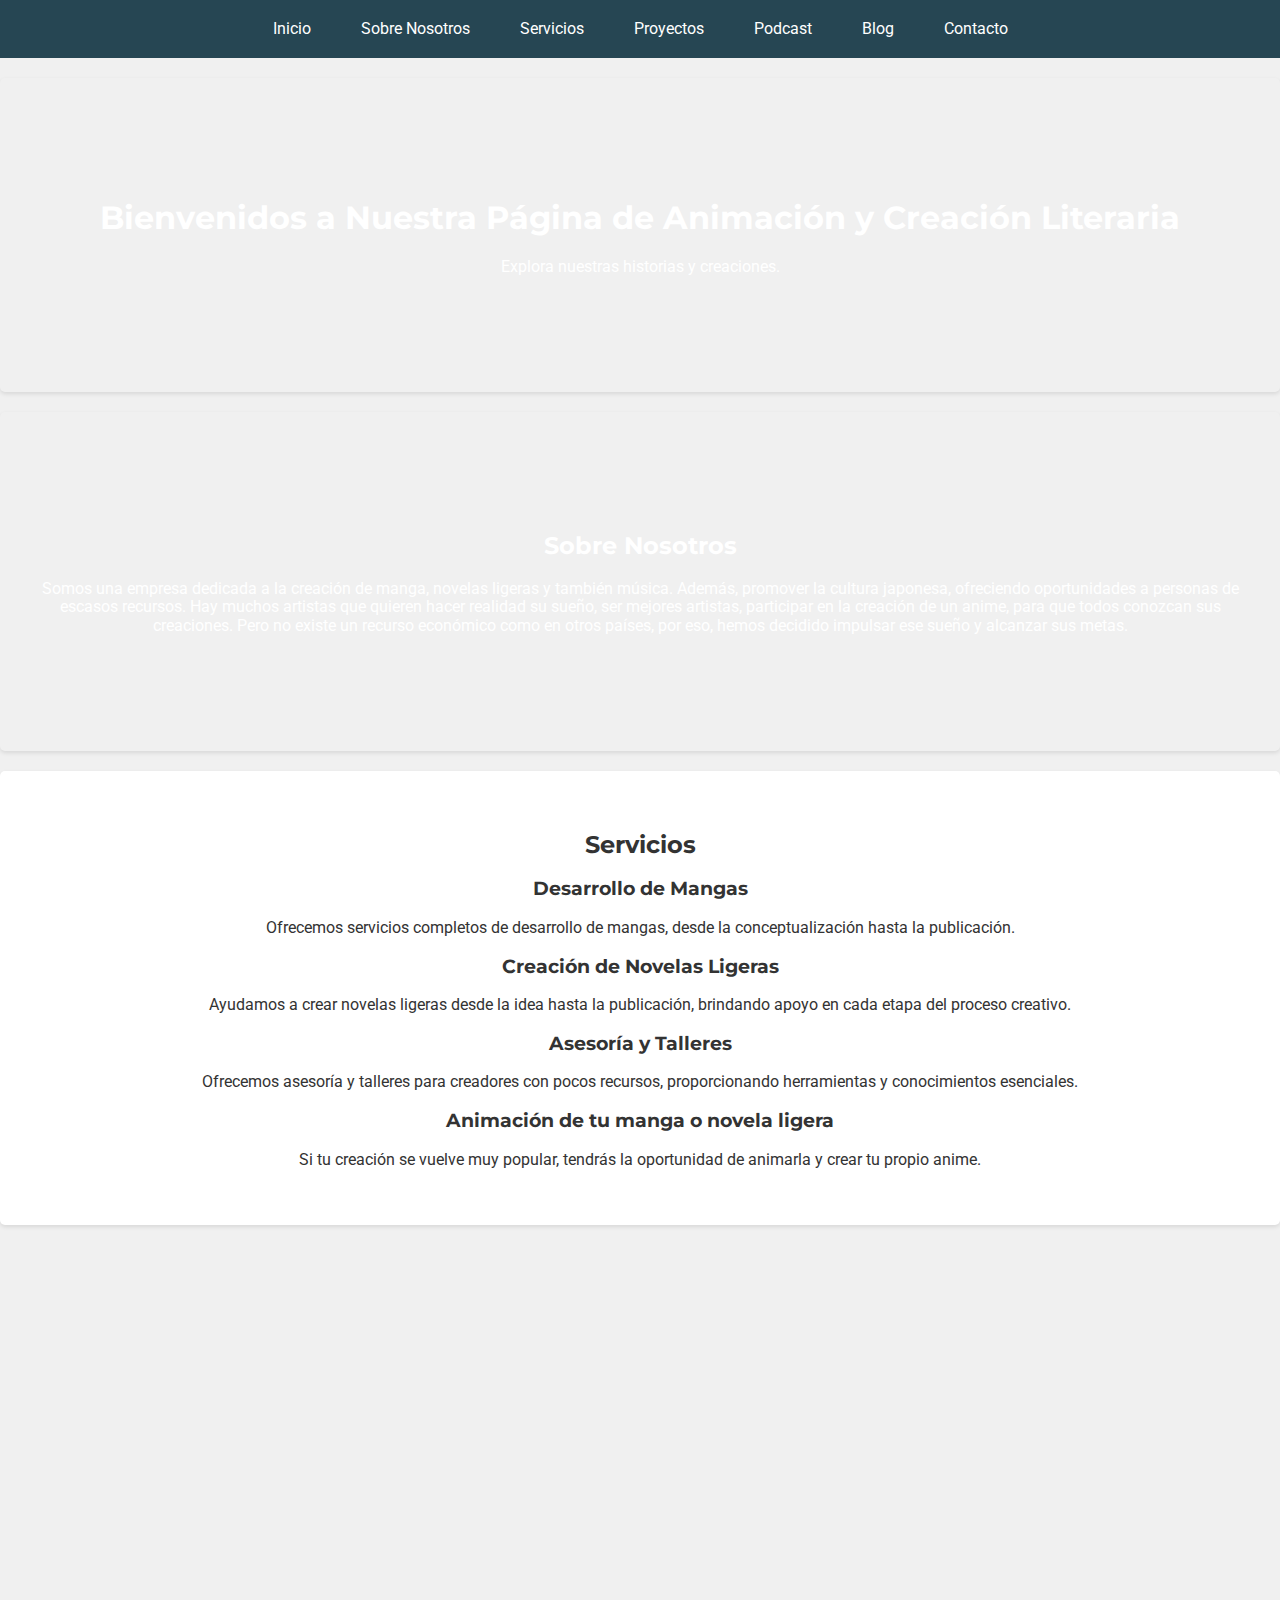
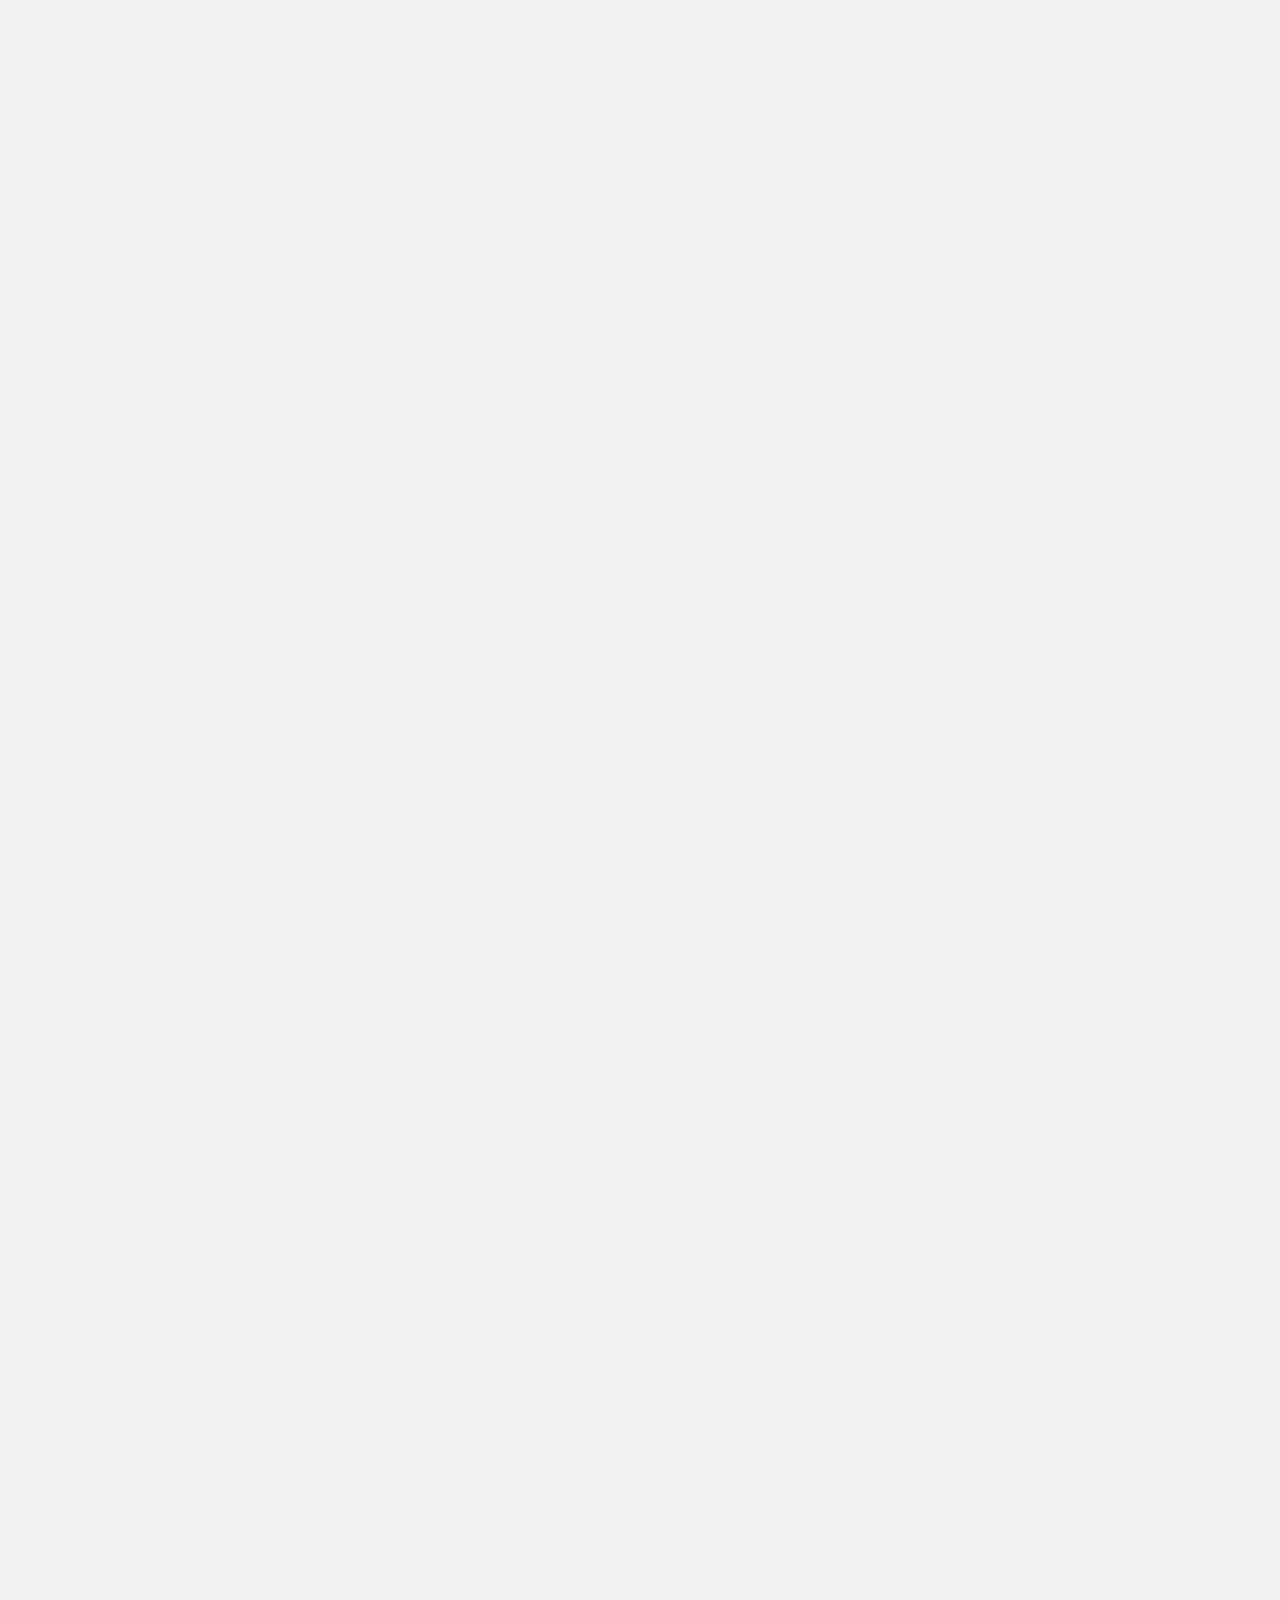
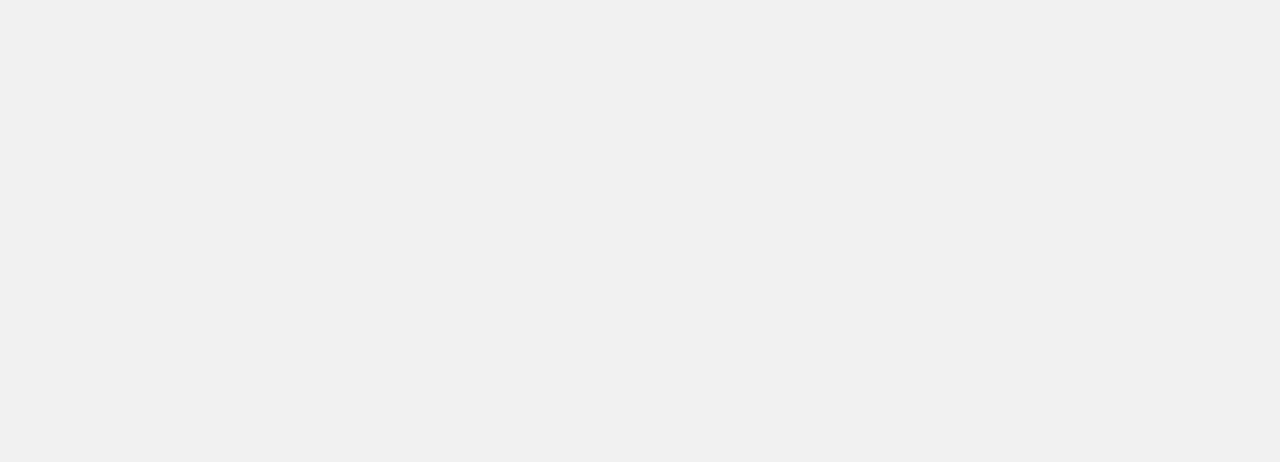
<file: index.html>
<!DOCTYPE html>
<html lang="es">
<head>
    <meta charset="UTF-8">
    <meta name="viewport" content="width=device-width, initial-scale=1.0">
    <meta name="google-site-verification" content="qJdYHK8haQy_jFVTztt1OP-vOTPtfspZGEkd_umjJ6I" />
    <title>Animación y Creación Literaria</title>
    <link href="https://fonts.googleapis.com/css2?family=Merriweather&family=Montserrat:wght@400;700&family=Roboto:wght@400;700&family=Sawarabi+Mincho&display=swap" rel="stylesheet">
    <link rel="stylesheet" href="css/styles.css">
    <link rel="stylesheet" href="css/normalize.css">
    <link rel="icon" type="img/stars" href="img/stars.ico">
    <link rel="stylesheet" href="https://cdnjs.cloudflare.com/ajax/libs/font-awesome/6.0.0-beta3/css/all.min.css">
    <meta name="keywords" content="Anime, Manga, Oportunidades laborales, Publicar, Distribuir, Animar, Novelas ligeras, Japón, Latinoamérica, Costo mínimo, Recursos limitados, Imaginación">
    <meta name="description" content="Nuestra empresa crea oportunidades laborales y proporciona plataformas para publicar, distribuir y animar novelas ligeras y manga. Nuestro objetivo es producir anime no sólo de Japón sino también de América Latina. Ofrecemos estos servicios a un coste mínimo, especialmente para personas con recursos limitados que quieran dar rienda suelta a su imaginación.">
    <meta http-equiv="Cache-control" content="no-cache"/>
    <meta http-equiv="X-Frame-Options" content="sameorigin"/>
    <meta http-equiv="pragma" content="no-cache"/>
</head>
<body>
    <!-- Header -->
    <header>
        <nav>
            <ul>
                <li><a href="#home">Inicio</a></li>
                <li><a href="#about">Sobre Nosotros</a></li>
                <li><a href="#services">Servicios</a></li>
                <li><a href="#projects">Proyectos</a></li>
                <li><a href="https://podcast.hoshimyanimation.me">Podcast</a></li>
                <li><a href="#blog">Blog</a></li>
                <li><a href="#contact">Contacto</a></li>
            </ul>
        </nav>
    </header>

    <!-- Contenido Principal -->
    <main>
        <section id="home">
            <h1>Bienvenidos a Nuestra Página de Animación y Creación Literaria</h1>
            <p>Explora nuestras historias y creaciones.</p>
        </section>
        <section id="about">
            <h2>Sobre Nosotros</h2>
            <p>Somos una empresa dedicada a la creación de manga, novelas ligeras y también música. Además, promover la cultura japonesa, ofreciendo oportunidades a personas de escasos recursos.
            Hay muchos artistas que quieren hacer realidad su sueño, ser mejores artistas, participar en la creación de un anime, para que todos conozcan sus creaciones. Pero no existe un recurso económico como en otros países, por eso, hemos decidido impulsar ese sueño y alcanzar sus metas.</p>
        </section>
        <section id="services" class="section">
            <h2>Servicios</h2>
            <div>
                <h3>Desarrollo de Mangas</h3>
                <p>Ofrecemos servicios completos de desarrollo de mangas, desde la conceptualización hasta la publicación.</p>
            </div>
            <div>
                <h3>Creación de Novelas Ligeras</h3>
                <p>Ayudamos a crear novelas ligeras desde la idea hasta la publicación, brindando apoyo en cada etapa del proceso creativo.</p>
            </div>
            <div>
                <h3>Asesoría y Talleres</h3>
                <p>Ofrecemos asesoría y talleres para creadores con pocos recursos, proporcionando herramientas y conocimientos esenciales.</p>
            </div>
            <div>
                <h3>Animación de tu manga o novela ligera</h3>
                <p>Si tu creación se vuelve muy popular, tendrás la oportunidad de animarla y crear tu propio anime.</p>
            </div>
        </section>
        <div class="carousel-container section">
            <div class="carousel">
                <div class="carousel-slide">
                    <img src="img/ai-generated4.webp" alt="Imagen 1" width="100px" height="100px">
                    <div class="carousel-caption">
                        <h2>¿Te gusta dibujar dibujos de anime?</h2>
                        <p>WNos aseguramos de que sea recompensado a un precio bajo.</p>
                    </div>
                </div>
                <div class="carousel-slide">
                    <img src="img/anime1.webp"  alt="Imagen 2"width="100px" height="100px">
                    <div class="carousel-caption">
                        <h2>¿Te gusta crear tus propios mangas y que todos los lean?</h2>
                        <p>Hacemos realidad tus sueños.</p>
                    </div>
                </div>
                <div class="carousel-slide">
                    <img src="img/ai-generated2.webp"  alt="Imagen 3"width="100px" height="100px">
                    <div class="carousel-caption">
                        <h2>¿Quieres animar tu novela ligera y tu vela para transmitirla por Internet?</h2>
                        <p>Animémoslo y veamos cuántos corazones toca tu historia hasta llegar a las estrellas...</p>
                    </div>
                </div>
                <div class="carousel-slide">
                    <img src="img/ai-generated3.webp" alt="Imagen 4"width="100px" height="100px">
                    <div class="carousel-caption">
                        <h2>¿Estás buscando trabajo como artista o dibujante?</h2>
                        <p>Forma parte de nuestro equipo y haz realidad tus sueños. Buscamos gente como tú.</p>
                    </div>
                </div>
                <div class="carousel-slide">
                    <img src="img/ai-generated1.webp"alt="Imagen 5"width="100px" height="100px">
                    <div class="carousel-caption">
                        <h2>¿Te gustaría ver tu anime favorito sin publicidad ni malware?</h2>
                        <p>No te preocupes, estamos creando una nueva web para ver anime libremente y sin publicidad y sin IA para completar tus datos. Su privacidad es lo más importante para nosotros.</p>
                    </div>
                </div>
                <div class="carousel-slide">
                    <img src="img/woman.webp" alt="Imagen 6"width="100px" height="100px">
                    <div class="carousel-caption">
                        <h2>¿Eres programador?</h2>
                        <p>Nuestros programas son de código abierto, no dudes en hacer tu contribución en GitHub o enviar tu CV para conseguir un trabajo con nosotros.</p>
                    </div>
                </div>
                <div class="carousel-slide">
                    <img src="img/ai-generated5.webp" alt="Imagen 7"width="100px" height="100px">
                    <div class="carousel-caption">
                        <h2>¿Eres una mangaka femenina?</h2>
                        <p>Si quieres compartir tu trabajo de forma anónima, te creamos un seudónimo hasta que quieras ser una figura pública.</p>
                    </div>
                </div>
                <div class="carousel-slide">
                    <img src="img/ai-generated6.webp"alt="Imagen 8"width="100px" height="100px">
                    <div class="carousel-caption">
                        <h2>¿Quieres convertirte en AV o quieres dar a conocer tu música?</h2>
                        <p>Forma parte de nuestro equipo y haz realidad tus sueños. Buscamos gente como tú.</p>
                    </div>
                </div>
            </div>
            <button class="prev" onclick="moveSlide(-1)">&#10094;</button>
            <button class="next" onclick="moveSlide(1)">&#10095;</button>
            <div class="indicators">
                <span class="dot" onclick="currentSlide(0)"></span>
                <span class="dot" onclick="currentSlide(1)"></span>
                <span class="dot" onclick="currentSlide(2)"></span>
                <span class="dot" onclick="currentSlide(3)"></span>
                <span class="dot" onclick="currentSlide(4)"></span>
                <span class="dot" onclick="currentSlide(5)"></span>
                <span class="dot" onclick="currentSlide(6)"></span>
                <span class="dot" onclick="currentSlide(7)"></span>
            </div>
        </div>
        <section  id="projects" class="section">
            <h2>Proyectos</h2>
            <p>Descripción del proyecto 1: una fascinante historia de aventura y amistad.</p>
            <p>Descripción del proyecto 2: un cuento épico que explora los límites de la imaginación.</p>
        </section>
        <section id="blog" class="section">
            <h2>Blog</h2>
            <article>
                <h3> <a href="#">Artículo 1</a></h3>
                <p>Exploramos las últimas tendencias en el mundo del manga y la novela ligera.</p>
            </article>
            <article>
                <h3>Artículo 2</h3>
                <p>Consejos y trucos para creadores que desean entrar en la industria.</p>
            </article>
        </section>
        <section id="contact" class="section">
            <h2>Contacto</h2>
            <form id="contact-form" name="form-data">
                <label for="name">Nombre:</label>
                <input type="text" id="name" name="name" required>
    
                <label for="email">Correo electrónico:</label>
                <input type="email" id="email" name="email" required>
    
                <label for="country">País:</label>
                <select id="country" name="country" required>
                    <option value="" disabled selected>Selecciona tu pais</option>
                    <option value="United States">Estados Unidos</option>
                    <option value="Mexico">México</option>
                    <option value="Venezuela">Venezuela</option>
                    <option value="Paraguay">Paraguay</option>
                    <option value="Uruguay">Uruguay</option>
                    <option value="Peru">Perú</option>
                    <option value="Brazil">Brazil</option>
                    <option value="Chile">Chile</option>
                    <option value="Bolivia">Bolivia</option>
                </select>
    
                <label for="gender">Género:</label>
                <select id="gender" name="gender" required>
                    <option value="" disabled selected>Selecciona tu género</option>
                    <option value="male">Masculino</option>
                    <option value="female">Femenino</option>
                    <option value="other">Otro</option>
                    <option value="pns">Prefiero no decirlo</option>
                </select>
                <label for="telegram">Telegram o número de teléfono:</label>
                <input type="text" id="telegram" name="telegram" placeholder="Ingrese su identificador de Telegram o número de teléfono" required>
                <label for="comments">Mensaje:</label>
                <textarea id="comments" name="message" rows="4" placeholder="Introduzca aquí su mensaje"></textarea>
    
                <button type="submit">Enviar</button>
            </form>
        </section>
    </main>

    <footer class="section">
        <div class="social-icons">
            <a href="https://github.com/Hoshimya-Animation" target="_blank" title="GitHub"><i class="fab fa-github""></i></a>
            <a href="https://linkedin.com" target="_blank"><i class="fab fa-linkedin" title="LinkedIn"></i></a>
            <a href="https://youtube.com" target="_blank"title="YouTube"><i class="fab fa-youtube" ></i></a>
            <a href="https://www.facebook.com/share/X4ixftNkrV9Bxafw/?mibextid=qi2Omg" target="_blank"title="Facebook"><i class="fab fa-facebook" ></i></a>
            <a href="https://twitter.com" target="_blank" title="X"><i class="fab fa-x"></i></a>
            <a href="https://instagram.com" target="_blank"title="Instagram"><i class="fab fa-instagram"></i></a>
            <a href="https://tiktok.com" target="_blank" title="TikTok"><i class="fab fa-tiktok"></i></a>
        </div>
        <div class="language-switcher">
            <button class="lang-button" onclick="switchLanguage('en')">English</button>
            <button class="lang-button" onclick="switchLanguage('es')">Español</button>
        </div>
        <p>&copy; 2024 HoshimyAnimation. Todos los derechos reservados.</p>
    </footer>
    <script src="js/animation.js"></script>
    <script src="js/carrousel.js"></script>
    <script src="js/script.js"></script>
</body>
</html>
</file>
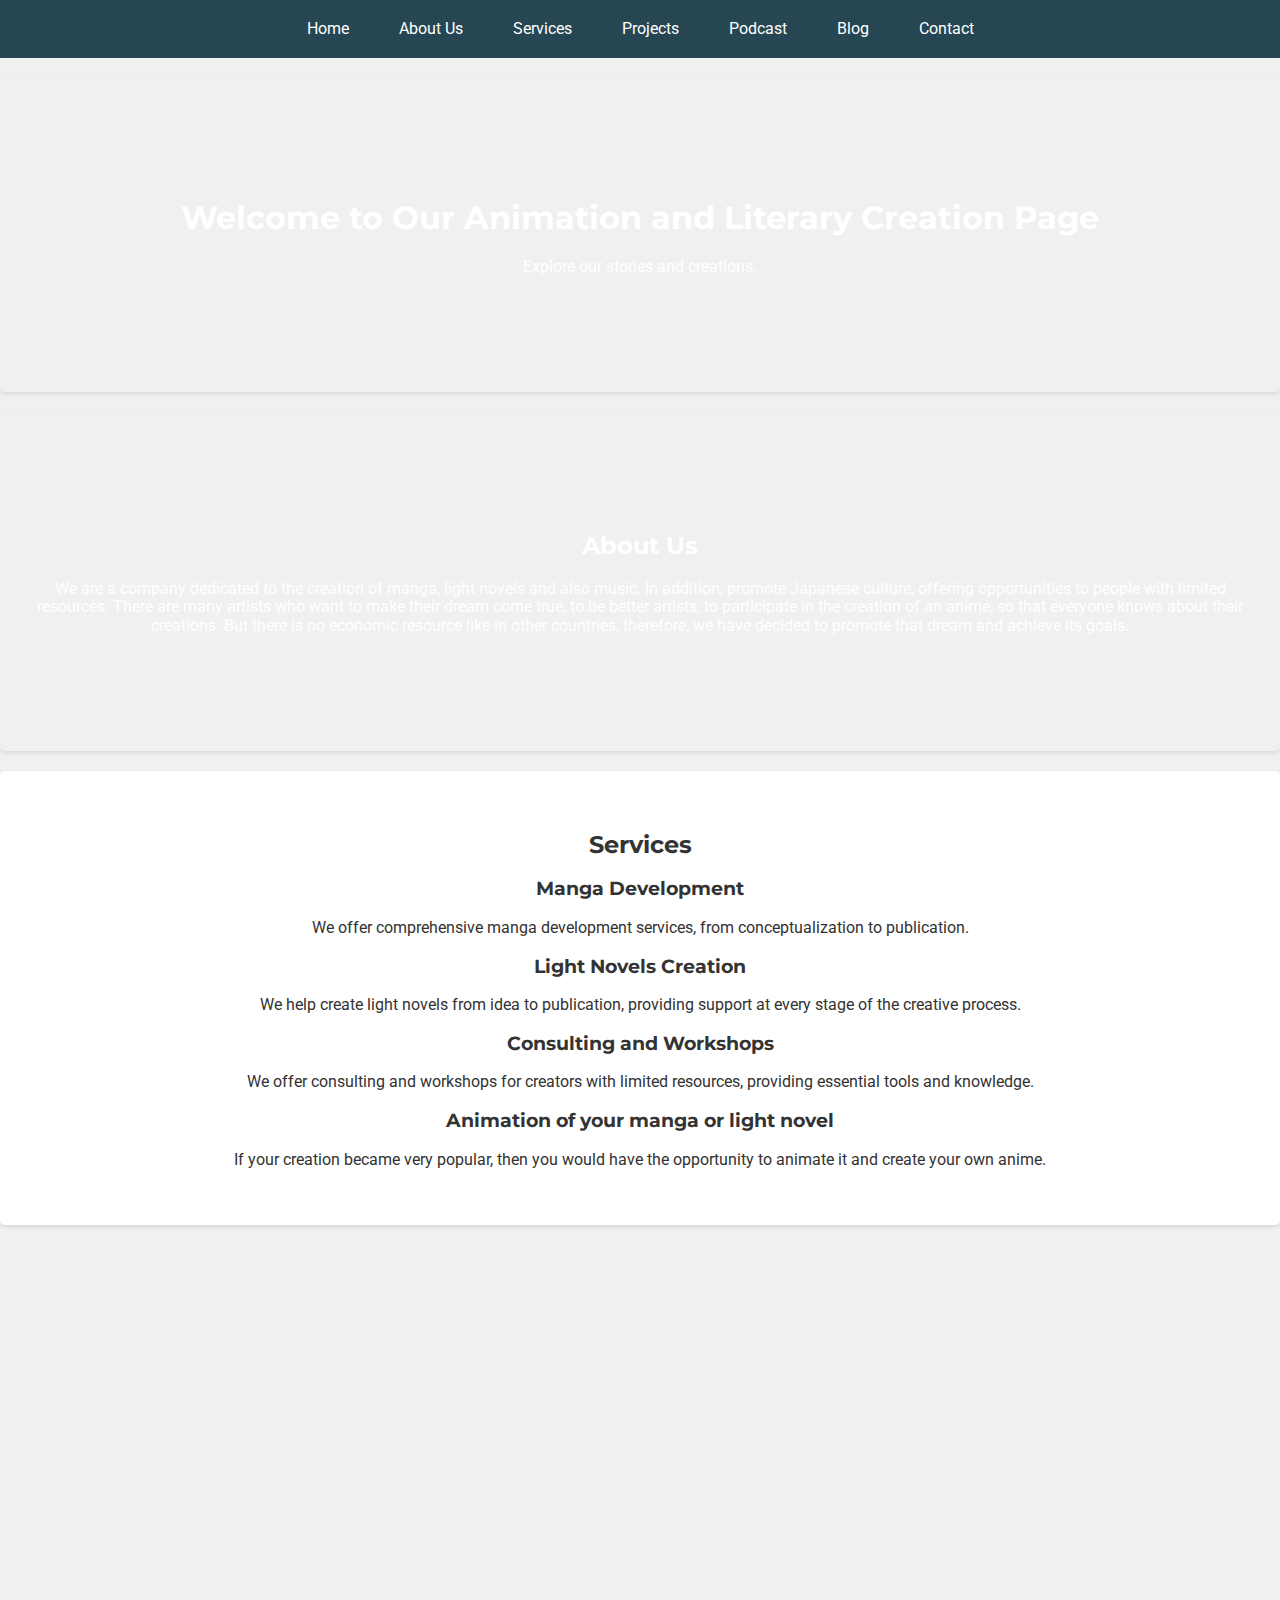
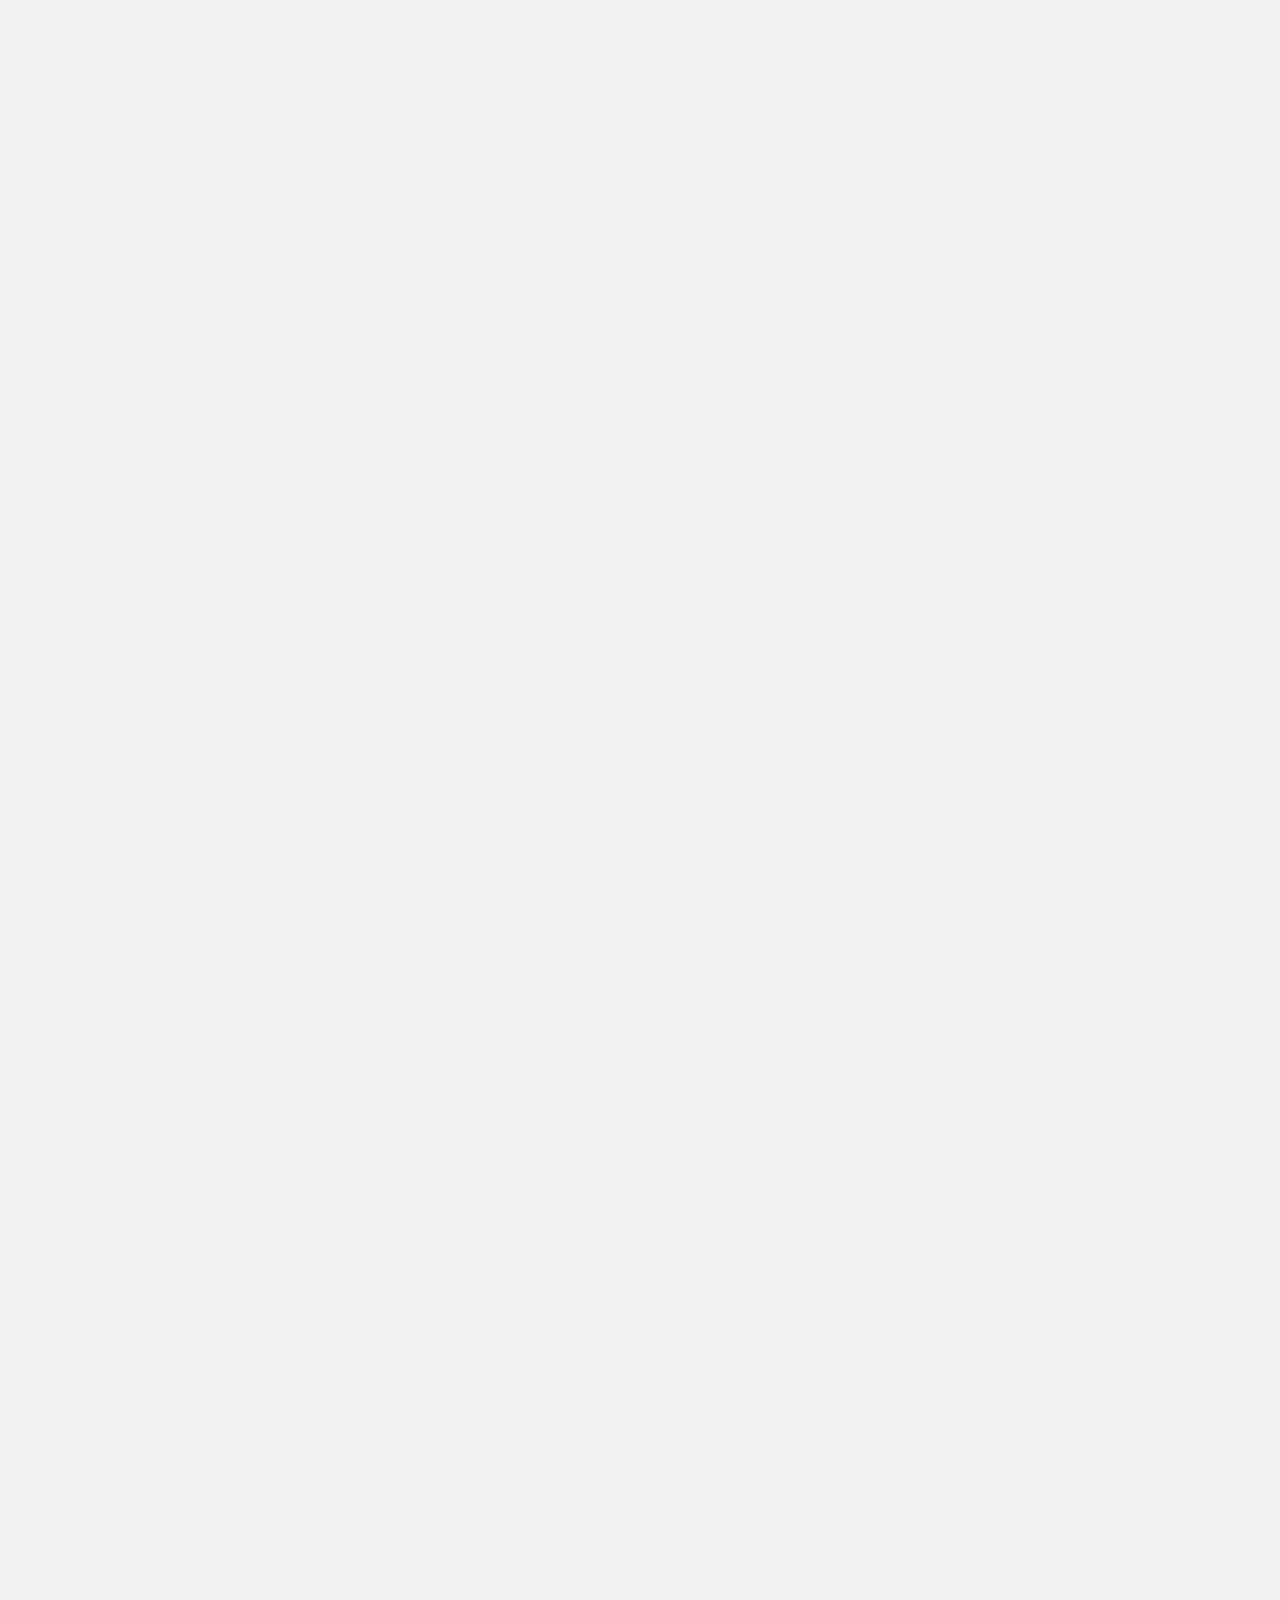
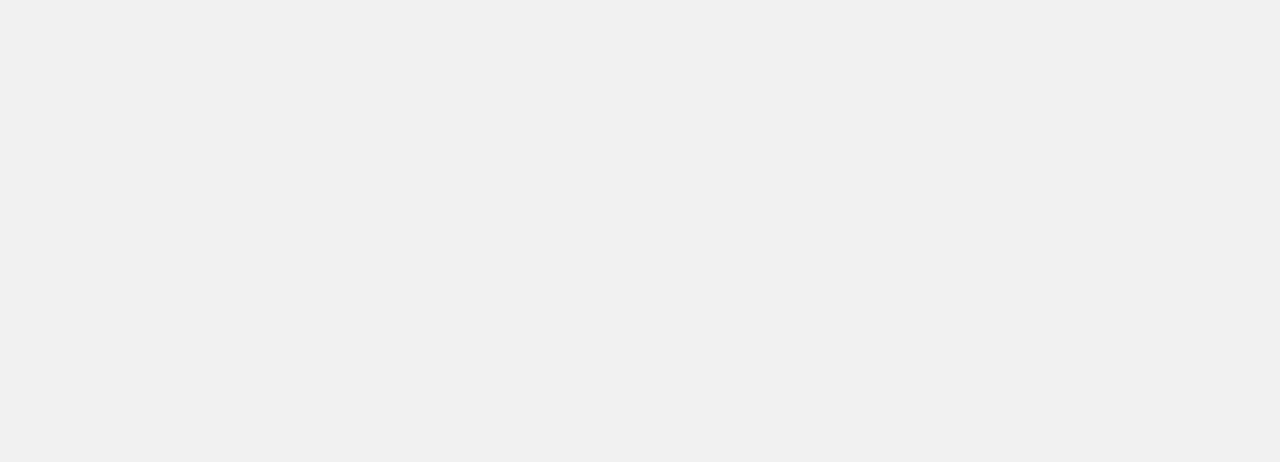
<file: index_en.html>
<!DOCTYPE html>
<html lang="en">
<head>
    <meta charset="UTF-8">
    <meta name="viewport" content="width=device-width, initial-scale=1.0">
    <title>HoshimyAnimation</title>
    <link href="https://fonts.googleapis.com/css2?family=Merriweather&family=Montserrat:wght@400;700&family=Roboto:wght@400;700&family=Sawarabi+Mincho&display=swap" rel="stylesheet">
    <link rel="stylesheet" href="css/styles.css">
    <link rel="stylesheet" href="css/normalize.css">
    <link rel="icon" type="img/stars" href="img/stars.ico">
    <link rel="stylesheet" href="https://cdnjs.cloudflare.com/ajax/libs/font-awesome/6.0.0-beta3/css/all.min.css">
    <meta name="keywords" content="Anime, Manga, Job opportunities, Publishing, Distributing, Animating, Light novels, Japan, Latin America, Minimal cost, Limited resources, Imagination">
    <meta name="description" content="Our company creates job opportunities and provides platforms for publishing, distributing, and animating light novels and manga. We aim to produce anime not only from Japan but also from Latin America. We offer these services at minimal cost, especially for people with limited resources who want to unleash their imagination.">
    <meta http-equiv="Cache-control" content="no-cache"/>
    <meta http-equiv="X-Frame-Options" content="sameorigin"/>
    <meta http-equiv="pragma" content="no-cache"/>
</head>
<body>
    <!-- Header -->
    <header>
        <nav>
            <ul>
                <li><a href="#home">Home</a></li>
                <li><a href="#about">About Us</a></li>
                <li><a href="#services">Services</a></li>
                <li><a href="#projects">Projects</a></li>
                <li><a href="https://podcast.hoshimyanimation.me/index_en.html">Podcast</a></li>
                <li><a href="#blog">Blog</a></li>
                <li><a href="#contact">Contact</a></li>
            </ul>
        </nav>
    </header>

    
    <!-- Main Content -->
    <main>
        <section id="home" class="section">
            <h1>Welcome to Our Animation and Literary Creation Page</h1>
            <p>Explore our stories and creations.</p>
        </section>
        <section id="about" class="section">
            <h2>About Us</h2>
            <p>We are a company dedicated to the creation of manga, light novels and also music. In addition, promote Japanese culture, offering opportunities to people with limited resources.
            There are many artists who want to make their dream come true, to be better artists, to participate in the creation of an anime, so that everyone knows about their creations. But there is no economic resource like in other countries, therefore, we have decided to promote that dream and achieve its goals.</p>
        </section>
        <section id="services" class="section">
            <h2>Services</h2>
            <div>
                <h3>Manga Development</h3>
                <p>We offer comprehensive manga development services, from conceptualization to publication.</p>
            </div>
            <div>
                <h3>Light Novels Creation</h3>
                <p>We help create light novels from idea to publication, providing support at every stage of the creative process.</p>
            </div>
            <div>
                <h3>Consulting and Workshops</h3>
                <p>We offer consulting and workshops for creators with limited resources, providing essential tools and knowledge.</p>
            </div>
            <div>
                <h3>Animation of your manga or light novel</h3>
                <p>If your creation became very popular, then you would have the opportunity to animate it and create your own anime.</p>
            </div>
        </section>
        <div class="carousel-container section">
            <div class="carousel">
                <div class="carousel-slide">
                    <img src="img/ai-generated4.webp" width="100px" height="100px" alt="Imagen 1">
                    <div class="carousel-caption">
                        <h2>Do you like to draw anime drawings?</h2>
                        <p>We make sure that you are rewarded at a low price.</p>
                    </div>
                </div>
                <div class="carousel-slide">
                    <img src="img/anime1.webp"  alt="Imagen 2"width="100px" height="100px">
                    <div class="carousel-caption">
                        <h2>Do you like to create your own mangas and have everyone read them?</h2>
                        <p>We make your dreams come true.</p>
                    </div>
                </div>
                <div class="carousel-slide">
                    <img src="img/ai-generated2.webp" alt="Imagen 3"width="100px" height="100px">
                    <div class="carousel-caption">
                        <h2>Do you want to animate your light novel and candle to stream on the Internet?</h2>
                        <p>Let's cheer it up and see how many hearts your story touches until you reach the stars...</p>
                    </div>
                </div>
                <div class="carousel-slide">
                    <img src="img/ai-generated3.webp" alt="Imagen 4" width="100px" height="100px">
                    <div class="carousel-caption">
                        <h2>Are you looking for a job as artist or drawer?</h2>
                        <p>Became part of our team and make true your dreams. We're looking for people like you.</p>
                    </div>
                </div>
                <div class="carousel-slide">
                    <img src="img/ai-generated1.webp" alt="Imagen 5" width="100px" height="100px">
                    <div class="carousel-caption">
                        <h2>Would you like to watch your favourite anime without ads or malware?</h2>
                        <p>Don't worry, we're creating a new website to watch anime freely and without ads and no IA to complete your data. Your privacy is the most important to us.</p>
                    </div>
                </div>
                <div class="carousel-slide">
                    <img src="img/woman.webp" alt="Imagen 6" width="100px" height="100px">
                    <div class="carousel-caption">
                        <h2>Are you a programmer?</h2>
                        <p>Our programs are open source, feel freely to make your contribution on GitHub or send your CV to get a job with us.</p>
                    </div>
                </div>
                <div class="carousel-slide">
                    <img src="img/ai-generated5.webp" alt="Imagen 7" width="100px" height="100px">
                    <div class="carousel-caption">
                        <h2>Are you a female mangaka?</h2>
                        <p>If you want to share your work anonymously, we create a pseudonym  for you until you want to be a public figure.</p>
                    </div>
                </div>
                <div class="carousel-slide">
                    <img src="img/ai-generated6.webp" alt="Imagen 8" width="100px" height="100px">
                    <div class="carousel-caption">
                        <h2>Do you want to become a VA or do you want to make your music known?</h2>
                        <p>Became part of our team and make true your dreams. We're looking for people like you.</p>
                    </div>
                </div>
            </div>
            <button class="prev" onclick="moveSlide(-1)">&#10094;</button>
            <button class="next" onclick="moveSlide(1)">&#10095;</button>
            <div class="indicators">
                <span class="dot" onclick="currentSlide(0)"></span>
                <span class="dot" onclick="currentSlide(1)"></span>
                <span class="dot" onclick="currentSlide(2)"></span>
                <span class="dot" onclick="currentSlide(3)"></span>
                <span class="dot" onclick="currentSlide(4)"></span>
                <span class="dot" onclick="currentSlide(5)"></span>
                <span class="dot" onclick="currentSlide(6)"></span>
                <span class="dot" onclick="currentSlide(7)"></span>
            </div>
        </div>
        <section id="projects" class="section">
            <h2>Projects</h2>
            <p>Project 1 description: a fascinating story of adventure and friendship.</p>
            <p>Project 2 description: an epic tale that explores the limits of imagination.</p>
        </section>
        <section id="blog" class="section">
            <h2>Blog</h2>
            <article class="quit-h">
                <h3><a href="#">Article 1</a></h3>
                <p>We explore the latest trends in the world of manga and light novels.</p>
            </article>
            <article>
                <h3>Article 2</h3>
                <p>Tips and tricks for creators looking to enter the industry.</p>
            </article>
        </section>
        <section id="contact" class="section">
            <h2>Contact</h2>
            <form id="contact-form" name="form-data">
                <label for="name">Name:</label>
                <input type="text" id="name" name="name" required>
    
                <label for="email">Email:</label>
                <input type="email" id="email" name="email" required>
    
                <label for="country">Country:</label>
                <select id="country" name="country" required>
                    <option value="" disabled selected>Select your country</option>
                    <option value="United States">United States</option>
                    <option value="Mexico">Mexico</option>
                    <option value="Venezuela">Venezuela</option>
                    <option value="Paraguay">Paraguay</option>
                    <option value="Uruguay">Uruguay</option>
                    <option value="Peru">Peru</option>
                    <option value="Brazil">Brazil</option>
                    <option value="Chile">Chile</option>
                    <option value="Bolivia">Bolivia</option>
                    <!-- Add more countries as needed -->
                </select>
    
                <label for="gender">Gender:</label>
                <select id="gender" name="gender" required>
                    <option value="" disabled selected>Select your gender</option>
                    <option value="male">Male</option>
                    <option value="female">Female</option>
                    <option value="other">Other</option>
                    <option value="pns">Prefer not to say</option>
                </select>
                <label for="telegram">Telegram or Phone Number:</label>
                <input type="text" id="telegram" name="telegram" placeholder="Enter your Telegram handle or phone number" required>
                <label for="comments">Message:</label>
                <textarea id="comments" name="message" rows="4" placeholder="Enter your comments here"></textarea>
    
                <button type="submit">Submit</button>
            </form>
        </section>
    </main>
  </div>
    <!-- Footer -->
    <footer class="section">
        <div class="social-icons">
            <a href="https://github.com/Hoshimya-Animation" target="_blank" title="GitHub"><i class="fab fa-github""></i></a>
            <a href="https://linkedin.com" target="_blank"><i class="fab fa-linkedin" title="LinkedIn"></i></a>
            <a href="https://youtube.com" target="_blank"title="YouTube"><i class="fab fa-youtube" ></i></a>
            <a href="https://www.facebook.com/share/X4ixftNkrV9Bxafw/?mibextid=qi2Omg" target="_blank"title="Facebook"><i class="fab fa-facebook" ></i></a>
            <a href="https://twitter.com" target="_blank" title="X"><i class="fab fa-x"></i></a>
            <a href="https://instagram.com" target="_blank"title="Instagram"><i class="fab fa-instagram"></i></a>
            <a href="https://tiktok.com" target="_blank" title="TikTok"><i class="fab fa-tiktok"></i></a>
        </div>
        <div class="language-switcher">
            <button class="lang-button" onclick="switchLanguage('en')">English</button>
            <button class="lang-button" onclick="switchLanguage('es')">Español</button>
        </div>
        <p>&copy; 2024 HoshimyAnimation. All rights reserved.</p>
    </footer>
    <script src="js/animation.js"></script>
    <script src="js/carrousel.js"></script>
    <script src="js/script.js"></script>
</body>
</html>
</file>
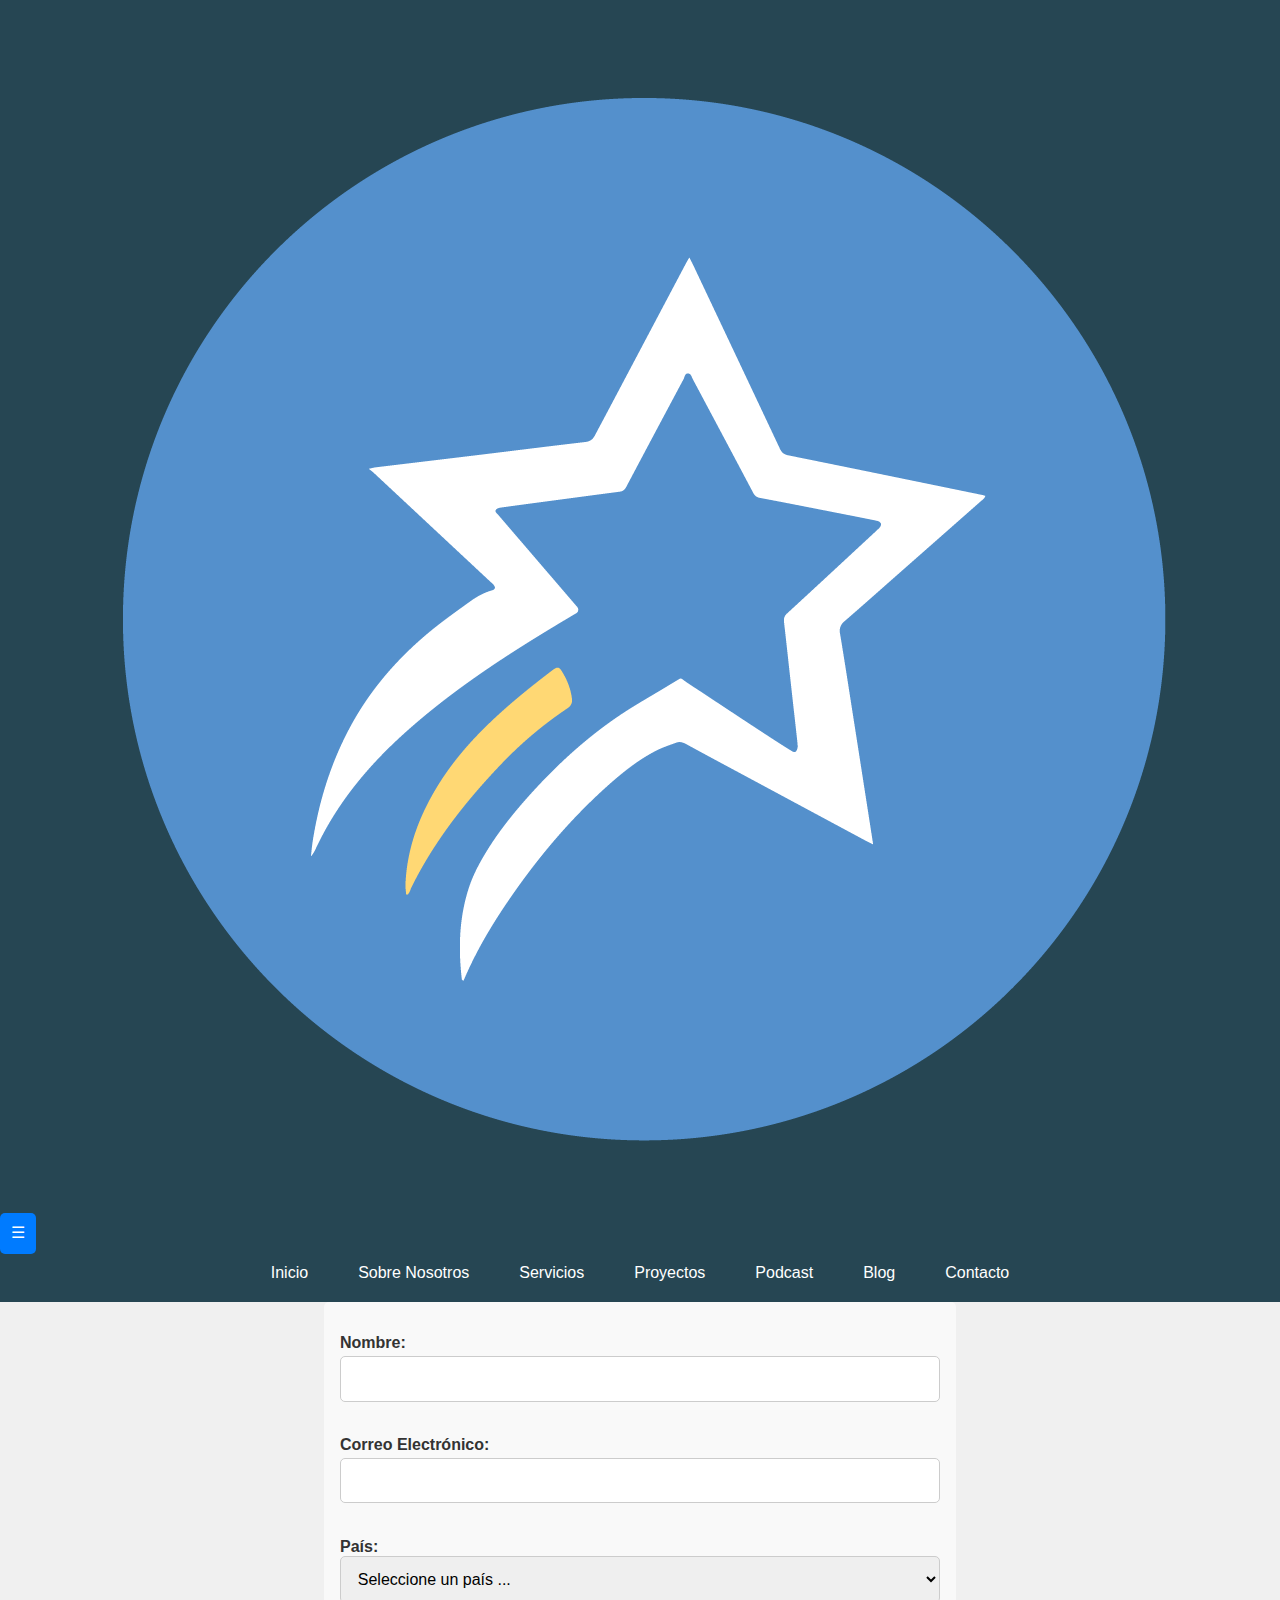
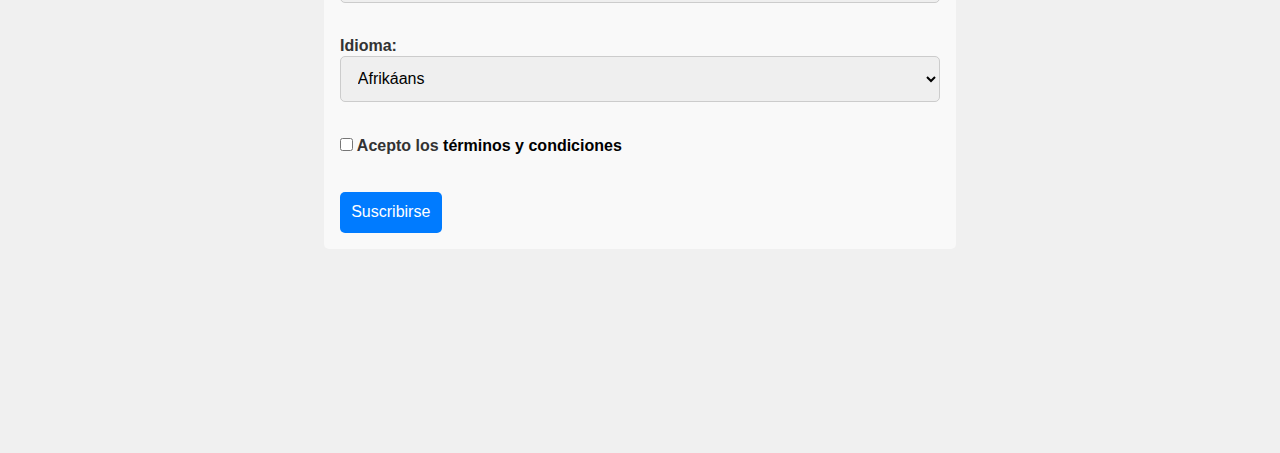
<file: newsletter.html>
<!DOCTYPE html>
<html lang="en">
<head>
  <meta charset="UTF-8">
    <meta name="viewport" content="width=device-width, initial-scale=1.0">
    <meta name="google-site-verification" content="qJdYHK8haQy_jFVTztt1OP-vOTPtfspZGEkd_umjJ6I" />
    <title>HoshimyAnimation</title>
    <link rel="preconnect" href="https://fonts.googleapis.com">
    <link rel="preconnect" href="https://fonts.gstatic.com" crossorigin>
    <link href="https://fonts.googleapis.com/css2?family=Akshar:wght@300..700&display=swap" rel="stylesheet">
    <link rel="stylesheet" href="https://cdn.jsdelivr.net/npm/bootstrap-icons@1.11.3/font/bootstrap-icons.min.css">
    <link rel="stylesheet" href="css/styles.css">
    <link rel="stylesheet" href="css/normalize.css">
    <link rel="icon" type="img/stars" href="img/stars.ico">
    <link rel="stylesheet" href="https://cdnjs.cloudflare.com/ajax/libs/font-awesome/6.0.0-beta3/css/all.min.css">  
    <meta name="keywords" content="Anime, Manga, Oportunidades laborales, Publicar, Distribuir, Animar, Novelas ligeras, Japón, Latinoamérica, Costo mínimo, Recursos limitados, Imaginación">
    <meta name="description" content="Nuestra empresa crea oportunidades laborales y proporciona plataformas para publicar, distribuir y animar novelas ligeras y manga. Nuestro objetivo es producir anime no sólo de Japón sino también de América Latina. Ofrecemos estos servicios a un coste mínimo, especialmente para personas con recursos limitados que quieran dar rienda suelta a su imaginación.">
    <meta http-equiv="Cache-control" content="no-cache"/>
    <meta http-equiv="X-Frame-Options" content="sameorigin"/>
    <meta http-equiv="pragma" content="no-cache"/>
</head>
<body>

  <header>
    <nav>
        <div class="mobile-header">
          <button id="menu-toggle">&#9776;</button>
            <img src="img/logo.png" alt="Logo de HoshimyAnimation" class="mobile-logo">
        </div>
        <ul id="nav-menu">
          <li><a href="index.html" target="_blank">Inicio</a></li>
          <li><a href="index.html#about" target="_blank">Sobre Nosotros</a></li>
          <li><a href="index.html#services">Servicios</a></li>
          <li><a href="index.html#projects">Proyectos</a></li>
          <li><a href="https://podcast.hoshimyanimation.com">Podcast</a></li>
          <li><a href="index.html#blog">Blog</a></li>
          <li><a href="#">Contacto</a></li>
        </ul>
    </nav>
  </header>

  <form name="form-data">
    <label for="name">Nombre:</label>
      <input type="text" id="name" name="name" required>
      <br><br>
  
    <label for="email">Correo Electrónico:</label>
      <input type="email" id="email" name="email" required>
      <br><br>
  
    <label for="country">País:</label>
      <select name="country" class="form-control" id="country">
        <option value="" disabled selected>Seleccione un país ... </option>
        <optgroup id="country-optgroup-Africa" label="Africa">
            <option value="DZ" label="Argelia">Argelia</option>
            <option value="AO" label="Angola">Angola</option>
            <option value="BJ" label="Benín">Benín</option>
            <option value="BW" label="Botsuana">Botsuana</option>
            <option value="BF" label="Burkina Faso">Burkina Faso</option>
            <option value="BI" label="Burundi">Burundi</option>
            <option value="CV" label="Cabo Verde">Cabo Verde</option>
            <option value="CM" label="Camerún">Camerún</option>
            <option value="TD" label="Chad">Chad</option>
            <option value="KM" label="Comoras">Comoras</option>
            <option value="CI" label="Costa de Marfil">Costa de Marfil</option>
            <option value="CF" label="República Centroafricana">República Centroafricana</option>
            <option value="CG" label="Congo - Brazzaville">Congo - Brazzaville</option>
            <option value="CD" label="Congo - Kinshasa">Congo - Kinshasa</option>
            <option value="DJ" label="Yibuti">Yibuti</option>
            <option value="EG" label="Egipto">Egipto</option>
            <option value="ET" label="Etiopía">Etiopía</option>
            <option value="ER" label="Eritrea">Eritrea</option>
            <option value="GA" label="Gabón">Gabón</option>
            <option value="GM" label="Gambia">Gambia</option>
            <option value="GH" label="Ghana">Ghana</option>
            <option value="GN" label="Guinea">Guinea</option>
            <option value="GQ" label="Guinea Ecuatorial">Guinea Ecuatorial</option>
            <option value="GW" label="Guinea-Bisáu">Guinea-Bisáu</option>
            <option value="KE" label="Kenia">Kenia</option>
            <option value="LS" label="Lesoto">Lesoto</option>
            <option value="LR" label="Liberia">Liberia</option>
            <option value="LY" label="Libia">Libia</option>
            <option value="MG" label="Madagascar">Madagascar</option>
            <option value="MW" label="Malaui">Malaui</option>
            <option value="ML" label="Mali">Mali</option>
            <option value="MA" label="Marruecos">Marruecos</option>
            <option value="MU" label="Mauricio">Mauricio</option>
            <option value="MR" label="Mauritania">Mauritania</option>
            <option value="YT" label="Mayotte">Mayotte</option>
            <option value="MZ" label="Mozambique">Mozambique</option>
            <option value="NA" label="Namibia">Namibia</option>
            <option value="NE" label="Níger">Níger</option>
            <option value="NG" label="Nigeria">Nigeria</option>
            <option value="RE" label="Reunión">Reunión</option>
            <option value="RW" label="Ruanda">Ruanda</option>
            <option value="EH" label="Sáhara Occidental">Sáhara Occidental</option>
            <option value="SH" label="Santa Elena">Santa Elena</option>
            <option value="ST" label="Santo Tomé y Príncipe">Santo Tomé y Príncipe</option>
            <option value="SN" label="Senegal">Senegal</option>
            <option value="SC" label="Seychelles">Seychelles</option>
            <option value="SL" label="Sierra Leona">Sierra Leona</option>
            <option value="SO" label="Somalia">Somalia</option>
            <option value="ZA" label="Sudáfrica">Sudáfrica</option>
            <option value="SD" label="Sudán">Sudán</option>
            <option value="SS" label="Sudán del Sur">Sudán del Sur</option>
            <option value="SZ" label="Suazilandia">Suazilandia</option>
            <option value="TZ" label="Tanzania">Tanzania</option>
            <option value="TG" label="Togo">Togo</option>
            <option value="TN" label="Túnez">Túnez</option>
            <option value="UG" label="Uganda">Uganda</option>
            <option value="ZM" label="Zambia">Zambia</option>
            <option value="ZW" label="Zimbabue">Zimbabue</option>
        </optgroup>
        <optgroup id="country-optgroup-Americas" label="Americas">
            <option value="AI" label="Anguila">Anguila</option>
            <option value="AG" label="Antigua y Barbuda">Antigua y Barbuda</option>
            <option value="AR" label="Argentina">Argentina</option>
            <option value="AW" label="Aruba">Aruba</option>
            <option value="BS" label="Bahamas">Bahamas</option>
            <option value="BB" label="Barbados">Barbados</option>
            <option value="BZ" label="Belice">Belice</option>
            <option value="BM" label="Bermudas">Bermudas</option>
            <option value="BO" label="Bolivia">Bolivia</option>
            <option value="BR" label="Brasil">Brasil</option>
            <option value="VG" label="Islas Vírgenes Británicas">Islas Vírgenes Británicas</option>
            <option value="VI" label="Islas Vírgenes de EE.UU.">Islas Vírgenes de EE.UU.</option>
            <option value="KY" label="Islas Caimán">Islas Caimán</option>
            <option value="CA" label="Canadá">Canadá</option>
            <option value="CL" label="Chile">Chile</option>
            <option value="CO" label="Colombia">Colombia</option>
            <option value="CR" label="Costa Rica">Costa Rica</option>
            <option value="CU" label="Cuba">Cuba</option>
            <option value="DM" label="Dominica">Dominica</option>
            <option value="DO" label="República Dominicana">República Dominicana</option>
            <option value="EC" label="Ecuador">Ecuador</option>
            <option value="SV" label="El Salvador">El Salvador</option>
            <option value="FK" label="Islas Malvinas">Islas Malvinas</option>
            <option value="GF" label="Guayana Francesa">Guayana Francesa</option>
            <option value="GL" label="Groenlandia">Groenlandia</option>
            <option value="GD" label="Granada">Granada</option>
            <option value="GP" label="Guadalupe">Guadalupe</option>
            <option value="GT" label="Guatemala">Guatemala</option>
            <option value="GY" label="Guyana">Guyana</option>
            <option value="HT" label="Haití">Haití</option>
            <option value="HN" label="Honduras">Honduras</option>
            <option value="JM" label="Jamaica">Jamaica</option>
            <option value="MQ" label="Martinica">Martinica</option>
            <option value="MX" label="México">México</option>
            <option value="MS" label="Montserrat">Montserrat</option>
            <option value="NI" label="Nicaragua">Nicaragua</option>
            <option value="PA" label="Panamá">Panamá</option>
            <option value="PY" label="Paraguay">Paraguay</option>
            <option value="PE" label="Perú">Perú</option>
            <option value="PR" label="Puerto Rico">Puerto Rico</option>
            <option value="BL" label="San Bartolomé">San Bartolomé</option>
            <option value="KN" label="San Cristóbal y Nieves">San Cristóbal y Nieves</option>
            <option value="LC" label="Santa Lucía">Santa Lucía</option>
            <option value="MF" label="San Martín">San Martín</option>
            <option value="PM" label="San Pedro y Miquelón">San Pedro y Miquelón</option>
            <option value="VC" label="San Vicente y las Granadinas">San Vicente y las Granadinas</option>
            <option value="SR" label="Surinam">Surinam</option>
            <option value="TT" label="Trinidad y Tobago">Trinidad y Tobago</option>
            <option value="TC" label="Islas Turcas y Caicos">Islas Turcas y Caicos</option>
            <option value="US" label="Estados Unidos">Estados Unidos</option>
            <option value="UY" label="Uruguay">Uruguay</option>
            <option value="VE" label="Venezuela">Venezuela</option>
            <option value="AN" label="Antillas Neerlandesas">Antillas Neerlandesas</option>
        </optgroup>
        <optgroup id="country-optgroup-Asia" label="Asia">
            <option value="AF" label="Afghanistan">Afghanistan</option>
            <option value="AM" label="Armenia">Armenia</option>
            <option value="AZ" label="Azerbaijan">Azerbaijan</option>
            <option value="BH" label="Bahrain">Bahrain</option>
            <option value="BD" label="Bangladesh">Bangladesh</option>
            <option value="BT" label="Bhutan">Bhutan</option>
            <option value="BN" label="Brunei">Brunei</option>
            <option value="KH" label="Cambodia">Cambodia</option>
            <option value="CN" label="China">China</option>
            <option value="GE" label="Georgia">Georgia</option>
            <option value="HK" label="Hong Kong SAR China">Hong Kong SAR China</option>
            <option value="IN" label="India">India</option>
            <option value="ID" label="Indonesia">Indonesia</option>
            <option value="IR" label="Iran">Iran</option>
            <option value="IQ" label="Iraq">Iraq</option>
            <option value="IL" label="Israel">Israel</option>
            <option value="JP" label="Japan">Japan</option>
            <option value="JO" label="Jordan">Jordan</option>
            <option value="KZ" label="Kazakhstan">Kazakhstan</option>
            <option value="KW" label="Kuwait">Kuwait</option>
            <option value="KG" label="Kyrgyzstan">Kyrgyzstan</option>
            <option value="LA" label="Laos">Laos</option>
            <option value="LB" label="Lebanon">Lebanon</option>
            <option value="MO" label="Macau SAR China">Macau SAR China</option>
            <option value="MY" label="Malaysia">Malaysia</option>
            <option value="MV" label="Maldives">Maldives</option>
            <option value="MN" label="Mongolia">Mongolia</option>
            <option value="MM" label="Myanmar [Burma]">Myanmar [Burma]</option>
            <option value="NP" label="Nepal">Nepal</option>
            <option value="NT" label="Neutral Zone">Neutral Zone</option>
            <option value="KP" label="North Korea">North Korea</option>
            <option value="OM" label="Oman">Oman</option>
            <option value="PK" label="Pakistan">Pakistan</option>
            <option value="PS" label="Palestinian Territories">Palestinian Territories</option>
            <option value="YD" label="People's Democratic Republic of Yemen">People's Democratic Republic of Yemen</option>
            <option value="PH" label="Philippines">Philippines</option>
            <option value="QA" label="Qatar">Qatar</option>
            <option value="SA" label="Saudi Arabia">Saudi Arabia</option>
            <option value="SG" label="Singapore">Singapore</option>
            <option value="KR" label="South Korea">South Korea</option>
            <option value="LK" label="Sri Lanka">Sri Lanka</option>
            <option value="SY" label="Syria">Syria</option>
            <option value="TW" label="Taiwan">Taiwan</option>
            <option value="TJ" label="Tajikistan">Tajikistan</option>
            <option value="TH" label="Thailand">Thailand</option>
            <option value="TL" label="Timor-Leste">Timor-Leste</option>
            <option value="TR" label="Turkey">Turkey</option>
            <option value="TM" label="Turkmenistan">Turkmenistan</option>
            <option value="AE" label="United Arab Emirates">United Arab Emirates</option>
            <option value="UZ" label="Uzbekistan">Uzbekistan</option>
            <option value="VN" label="Vietnam">Vietnam</option>
            <option value="YE" label="Yemen">Yemen</option>
        </optgroup>
        <optgroup id="country-optgroup-Europe" label="Europe">
            <option value="AL" label="Albania">Albania</option>
            <option value="AD" label="Andorra">Andorra</option>
            <option value="AT" label="Austria">Austria</option>
            <option value="BY" label="Belarus">Belarus</option>
            <option value="BE" label="Belgium">Belgium</option>
            <option value="BA" label="Bosnia and Herzegovina">Bosnia and Herzegovina</option>
            <option value="BG" label="Bulgaria">Bulgaria</option>
            <option value="HR" label="Croatia">Croatia</option>
            <option value="CY" label="Cyprus">Cyprus</option>
            <option value="CZ" label="Czech Republic">Czech Republic</option>
            <option value="DK" label="Denmark">Denmark</option>
            <option value="DD" label="East Germany">East Germany</option>
            <option value="EE" label="Estonia">Estonia</option>
            <option value="FO" label="Faroe Islands">Faroe Islands</option>
            <option value="FI" label="Finland">Finland</option>
            <option value="FR" label="France">France</option>
            <option value="DE" label="Germany">Germany</option>
            <option value="GI" label="Gibraltar">Gibraltar</option>
            <option value="GR" label="Greece">Greece</option>
            <option value="GG" label="Guernsey">Guernsey</option>
            <option value="HU" label="Hungary">Hungary</option>
            <option value="IS" label="Iceland">Iceland</option>
            <option value="IE" label="Ireland">Ireland</option>
            <option value="IM" label="Isle of Man">Isle of Man</option>
            <option value="IT" label="Italy">Italy</option>
            <option value="JE" label="Jersey">Jersey</option>
            <option value="LV" label="Latvia">Latvia</option>
            <option value="LI" label="Liechtenstein">Liechtenstein</option>
            <option value="LT" label="Lithuania">Lithuania</option>
            <option value="LU" label="Luxembourg">Luxembourg</option>
            <option value="MK" label="Macedonia">Macedonia</option>
            <option value="MT" label="Malta">Malta</option>
            <option value="FX" label="Metropolitan France">Metropolitan France</option>
            <option value="MD" label="Moldova">Moldova</option>
            <option value="MC" label="Monaco">Monaco</option>
            <option value="ME" label="Montenegro">Montenegro</option>
            <option value="NL" label="Netherlands">Netherlands</option>
            <option value="NO" label="Norway">Norway</option>
            <option value="PL" label="Poland">Poland</option>
            <option value="PT" label="Portugal">Portugal</option>
            <option value="RO" label="Romania">Romania</option>
            <option value="RU" label="Russia">Russia</option>
            <option value="SM" label="San Marino">San Marino</option>
            <option value="RS" label="Serbia">Serbia</option>
            <option value="CS" label="Serbia and Montenegro">Serbia and Montenegro</option>
            <option value="SK" label="Slovakia">Slovakia</option>
            <option value="SI" label="Slovenia">Slovenia</option>
            <option value="ES" label="Spain">Spain</option>
            <option value="SJ" label="Svalbard and Jan Mayen">Svalbard and Jan Mayen</option>
            <option value="SE" label="Sweden">Sweden</option>
            <option value="CH" label="Switzerland">Switzerland</option>
            <option value="UA" label="Ukraine">Ukraine</option>
            <option value="SU" label="Union of Soviet Socialist Republics">Union of Soviet Socialist Republics</option>
            <option value="GB" label="United Kingdom">United Kingdom</option>
            <option value="VA" label="Vatican City">Vatican City</option>
            <option value="AX" label="Åland Islands">Åland Islands</option>
        </optgroup>
        <optgroup id="country-optgroup-Oceania" label="Oceania">
            <option value="AS" label="American Samoa">American Samoa</option>
            <option value="AQ" label="Antarctica">Antarctica</option>
            <option value="AU" label="Australia">Australia</option>
            <option value="BV" label="Bouvet Island">Bouvet Island</option>
            <option value="IO" label="British Indian Ocean Territory">British Indian Ocean Territory</option>
            <option value="CX" label="Christmas Island">Christmas Island</option>
            <option value="CC" label="Cocos [Keeling] Islands">Cocos [Keeling] Islands</option>
            <option value="CK" label="Cook Islands">Cook Islands</option>
            <option value="FJ" label="Fiji">Fiji</option>
            <option value="PF" label="French Polynesia">French Polynesia</option>
            <option value="TF" label="French Southern Territories">French Southern Territories</option>
            <option value="GU" label="Guam">Guam</option>
            <option value="HM" label="Heard Island and McDonald Islands">Heard Island and McDonald Islands</option>
            <option value="KI" label="Kiribati">Kiribati</option>
            <option value="MH" label="Marshall Islands">Marshall Islands</option>
            <option value="FM" label="Micronesia">Micronesia</option>
            <option value="NR" label="Nauru">Nauru</option>
            <option value="NC" label="New Caledonia">New Caledonia</option>
            <option value="NZ" label="New Zealand">New Zealand</option>
            <option value="NU" label="Niue">Niue</option>
            <option value="NF" label="Norfolk Island">Norfolk Island</option>
            <option value="MP" label="Northern Mariana Islands">Northern Mariana Islands</option>
            <option value="PW" label="Palau">Palau</option>
            <option value="PG" label="Papua New Guinea">Papua New Guinea</option>
            <option value="PN" label="Pitcairn Islands">Pitcairn Islands</option>
            <option value="WS" label="Samoa">Samoa</option>
            <option value="SB" label="Solomon Islands">Solomon Islands</option>
            <option value="GS" label="South Georgia and the South Sandwich Islands">South Georgia and the South Sandwich Islands</option>
            <option value="TK" label="Tokelau">Tokelau</option>
            <option value="TO" label="Tonga">Tonga</option>
            <option value="TV" label="Tuvalu">Tuvalu</option>
            <option value="UM" label="U.S. Minor Outlying Islands">U.S. Minor Outlying Islands</option>
            <option value="VU" label="Vanuatu">Vanuatu</option>
            <option value="WF" label="Wallis and Futuna">Wallis and Futuna</option>
        </optgroup>
      </select>
    
      <br><br>
  
    <label for="language">Idioma:</label>
        <select data-placeholder="Elija un idioma..." name="language">
        <option value="AF">Afrikáans</option>
        <option value="SQ">Albanés</option>
        <option value="DE">Alemán</option>
        <option value="AR">Árabe</option>
        <option value="HY">Armenio</option>
        <option value="BN">Bengalí</option>
        <option value="BG">Búlgaro</option>
        <option value="KM">Camboyano</option>
        <option value="CA">Catalán</option>
        <option value="ZH">Chino (Mandarín)</option>
        <option value="KO">Coreano</option>
        <option value="HR">Croata</option>
        <option value="DA">Danés</option>
        <option value="SK">Eslovaco</option>
        <option value="SL">Esloveno</option>
        <option value="ES">Español</option>
        <option value="US">Estadounidense</option>
        <option value="ET">Estonio</option>
        <option value="FI">Finlandés</option>
        <option value="FJ">Fiyiano</option>
        <option value="FR">Francés</option>
        <option value="CY">Galés</option>
        <option value="KA">Georgiano</option>
        <option value="EL">Griego</option>
        <option value="GU">Guyaratí</option>
        <option value="NL">Holandés</option>
        <option value="HE">Hebreo</option>
        <option value="HI">Hindi</option>
        <option value="HU">Húngaro</option>
        <option value="EN">Inglés</option>
        <option value="ID">Indonesio</option>
        <option value="GA">Irlandés</option>
        <option value="IS">Islandés</option>
        <option value="IT">Italiano</option>
        <option value="JA">Japonés</option>
        <option value="JW">Javanés</option>
        <option value="LA">Latín</option>
        <option value="LV">Letón</option>
        <option value="LT">Lituano</option>
        <option value="MK">Macedonio</option>
        <option value="MS">Malayo</option>
        <option value="ML">Malayalam</option>
        <option value="MT">Maltés</option>
        <option value="MI">Maorí</option>
        <option value="MR">Maratí</option>
        <option value="MN">Mongol</option>
        <option value="NE">Nepalí</option>
        <option value="NO">Noruego</option>
        <option value="PA">Punyabí</option>
        <option value="FA">Persa</option>
        <option value="PL">Polaco</option>
        <option value="PT">Portugués</option>
        <option value="QU">Quechua</option>
        <option value="RO">Rumano</option>
        <option value="RU">Ruso</option>
        <option value="SM">Samoano</option>
        <option value="SR">Serbio</option>
        <option value="CS">Checo</option>
        <option value="SW">Suajili</option>
        <option value="SV">Sueco</option>
        <option value="TA">Tamil</option>
        <option value="TT">Tártaro</option>
        <option value="TE">Telugu</option>
        <option value="TH">Tailandés</option>
        <option value="BO">Tibetano</option>
        <option value="TO">Tongano</option>
        <option value="TR">Turco</option>
        <option value="UK">Ucraniano</option>
        <option value="UR">Urdu</option>
        <option value="UZ">Uzbeko</option>
        <option value="EU">Vasco</option>
        <option value="VI">Vietnamita</option>
        <option value="XH">Xhosa</option>
        </select>
      <br><br>
  
    <label>
      <input type="checkbox" id="terms" name="terms" required>
      Acepto los <a href="#">términos y condiciones</a>
      </label>
      <br><br>
    <div class="g-recaptcha" data-sitekey="6Ld1qwsrAAAAAJHtpN6FVz5crz-GvLSHX32tKV13"></div>
    <button type="submit">Suscribirse</button>
  </form>


  <footer class="section">
    <div class="social-icons icon-circle icon-rotate list-unstyled list-inline">
        <a href="https://github.com/Hoshimya-Animation"target="_blank" title="GitHub"><i class="fab fa-github"></i></a>
        <a href="https://www.youtube.com/@HoshiMyTV" target="_blank"title="YouTube"><i class="fab fa-youtube" ></i></a>
        <a href="https://www.facebook.com/share/1BPk31q3uG/" target="_blank"title="Facebook"><i class="fab fa-facebook" ></i></a>
        <a href="https://x.com/hoshimyanima?t=ekBu_6UMXmXeKjtoZ4ZPxg&s=35" target="_blank" title="X"><i class="fab fa-x"></i></a>
        <a href="https://www.instagram.com/hoshimyanimation?igsh=czl0OXVleHBkcm8w" target="_blank"title="Instagram"><i class="fab fa-instagram"></i></a>
        <a href="https://www.tiktok.com/@hoshimyanimationofficial?is_from_webapp=1&sender_device=pc" target="_blank" title="TikTok"><i class="fab fa-tiktok"></i></a>
    </div>
    <div class="language-switcher">
      <select id="language-select" onchange="switchLanguage(this.value)">
        <option value="es">Español</option>
        <option value="en">English</option>
      </select>
    </div>
    <p>&copy; 2025 HoshimyAnimation. Todos los derechos reservados.</p>
  </footer>
  <script src="https://www.google.com/recaptcha/api.js" async defer></script>
  <script src="js/animation.js"></script>
  <script src="js/carrousel.js"></script>
  <script src="js/script.js"></script>

</body>
</html>
</file>
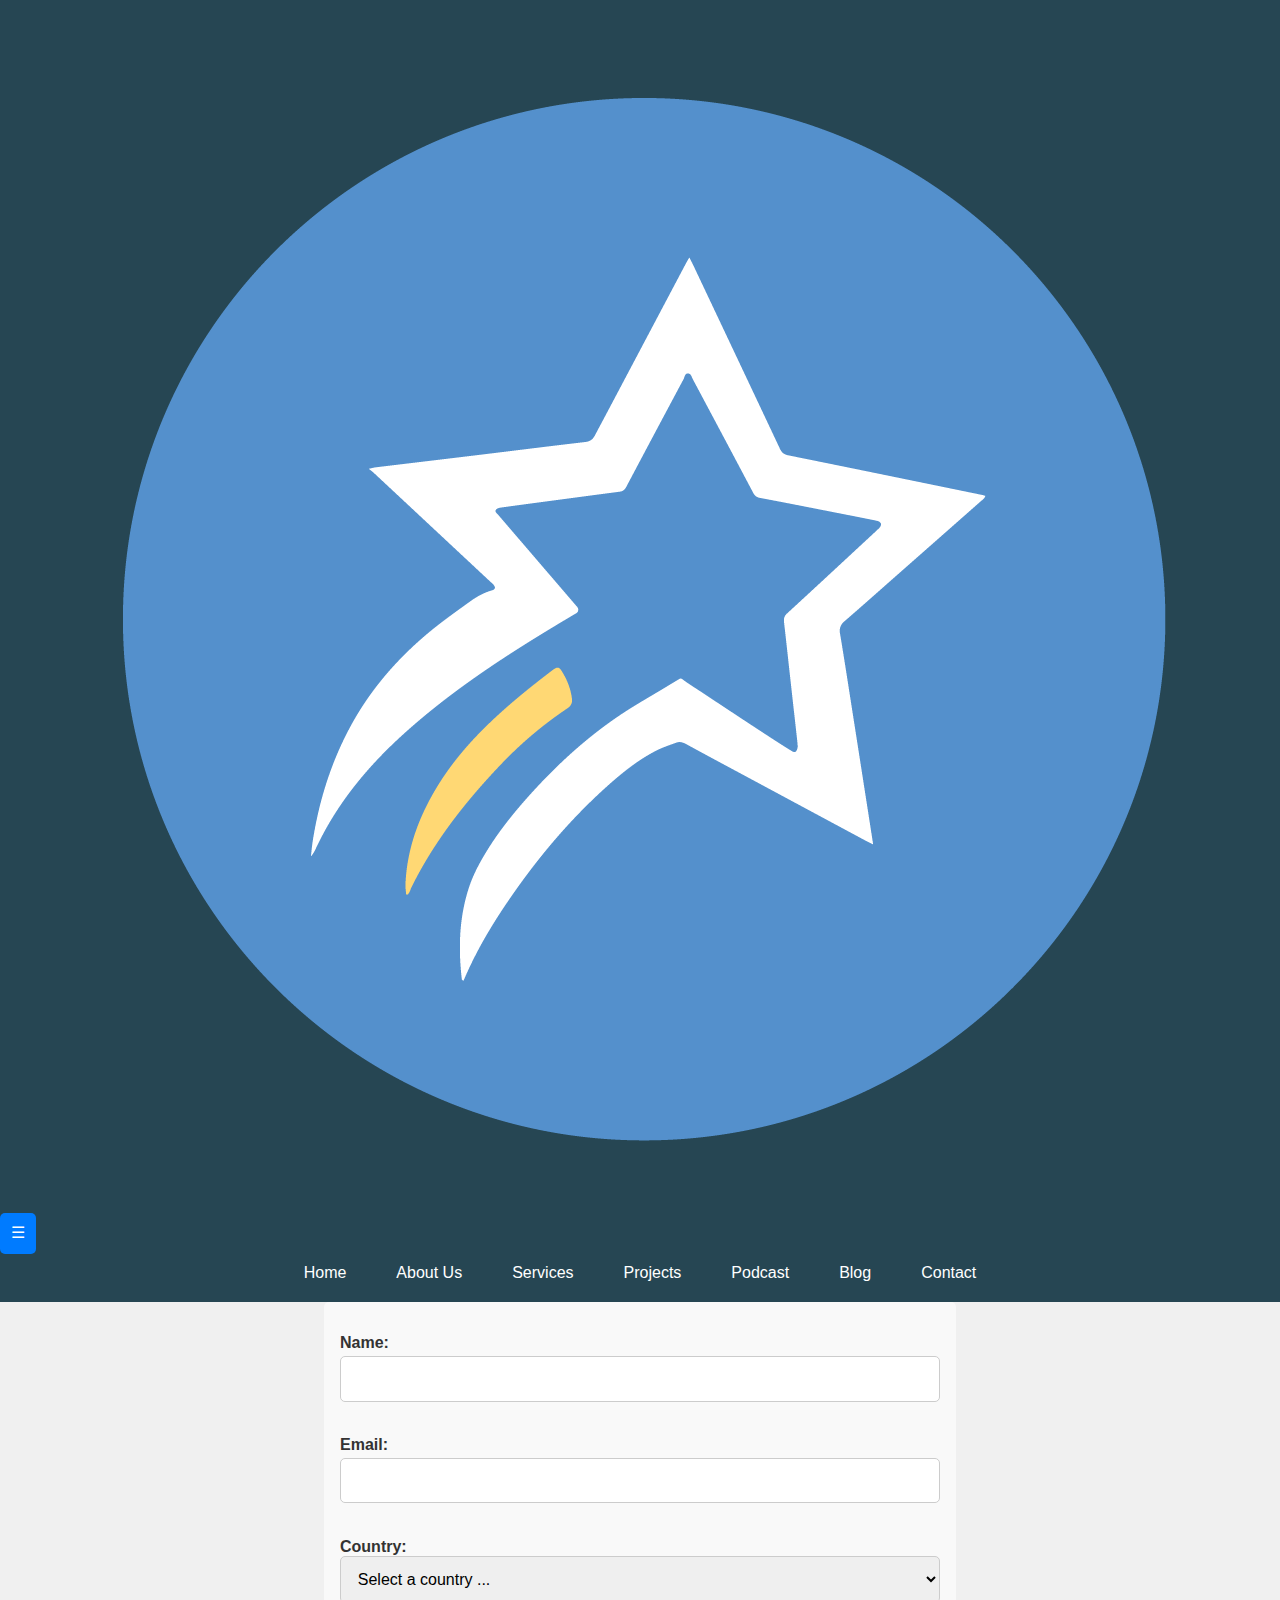
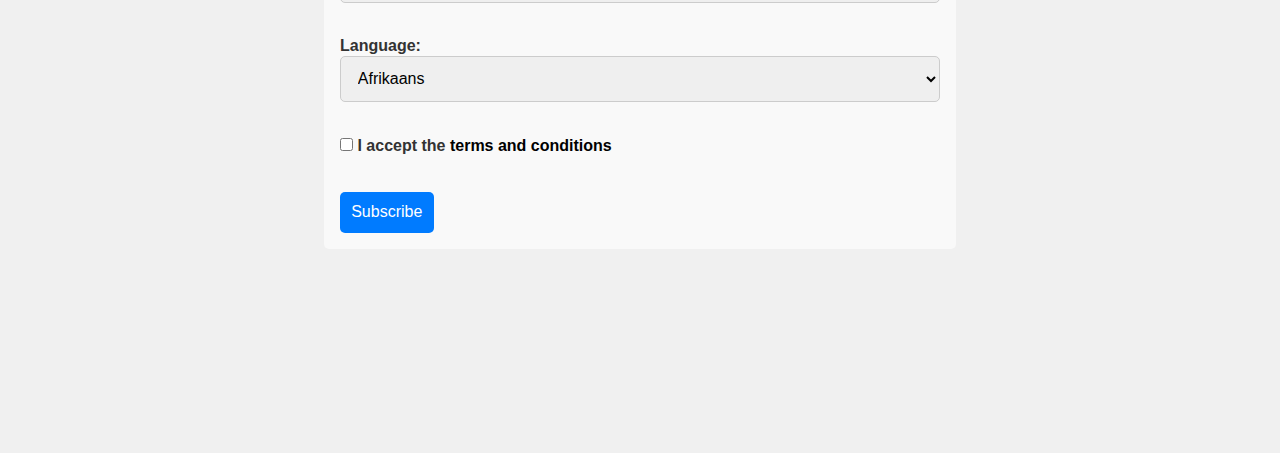
<file: newsletter_en.html>
<!DOCTYPE html>
<html lang="en">
<head>
    <meta charset="UTF-8">
    <meta name="viewport" content="width=device-width, initial-scale=1.0">
    <title>HoshimyAnimation</title>
    <link rel="preconnect" href="https://fonts.googleapis.com">
    <link rel="preconnect" href="https://fonts.gstatic.com" crossorigin>
    <link href="https://fonts.googleapis.com/css2?family=Akshar:wght@300..700&display=swap" rel="stylesheet">
    <link rel="stylesheet" href="https://cdn.jsdelivr.net/npm/bootstrap-icons@1.11.3/font/bootstrap-icons.min.css">
    <link rel="stylesheet" href="css/styles.css">
    <link rel="stylesheet" href="css/normalize.css">
    <link rel="icon" type="img/stars" href="img/stars.ico">
    <link rel="stylesheet" href="https://cdnjs.cloudflare.com/ajax/libs/font-awesome/6.0.0-beta3/css/all.min.css">
    <link rel="stylesheet" href="https://cdn.jsdelivr.net/npm/swiper@10/swiper-bundle.min.css">
    <link rel="stylesheet" href="https://fonts.googleapis.com/css2?family=Material+Symbols+Rounded:opsz,wght,FILL,GRAD@24,400,0,0" />
    <meta name="keywords" content="Anime, Manga, Job opportunities, Publish, Distribute, Animate, Light novels, Japan, Latin America, Emerging talent, Creativity, Dreams, Japanese culture, Asia.">
    <meta name="description" content="We create opportunities for artists and offer platforms where they can publish, distribute, and animate their works. We want to produce anime not only in Japan but also in Latin America, giving visibility to local talent. All of this is done at an affordable cost, especially for those who have limited resources but a world of imagination to share.">
    <meta http-equiv="Cache-control" content="no-cache"/>
    <meta http-equiv="X-Frame-Options" content="sameorigin"/>
    <meta http-equiv="pragma" content="no-cache"/>
</head>
<body>

  <header>
    <nav>
        <div class="mobile-header">
          <button id="menu-toggle">&#9776;</button>
            <img src="img/logo.png" alt="Logo de HoshimyAnimation" class="mobile-logo">
        </div>
        <ul id="nav-menu">
                <li><a href="index_en.html" target="_blank">Home</a></li>
                <li><a href="index_en.html#about" target="_blank">About Us</a></li>
                <li><a href="index_en.html#services" target="_blank">Services</a></li>
                <li><a href="index_en.html#projects" target="_blank">Projects</a></li>
                <li><a href="https://podcast.hoshimyanimation.me/index_en.html">Podcast</a></li>
                <li><a href="index_en.html#blog" target="_blank">Blog</a></li>
                <li><a href="#">Contact</a></li>
        </ul>
    </nav>
  </header>
  <form  name="form-data">
    <label for="name">Name:</label>
      <input type="text" id="name" name="name" required>
      <br><br>
  
    <label for="email">Email:</label>
      <input type="email" id="email" name="email" required>
      <br><br>
  
    <label for="country">Country:</label>
      <select name="country" class="form-control" id="country">
        <option value="" disabled selected>Select a country ... </option>
        <optgroup id="country-optgroup-Africa" label="Africa">
            <option value="DZ" label="Algeria">Algeria</option>
            <option value="AO" label="Angola">Angola</option>
            <option value="BJ" label="Benin">Benin</option>
            <option value="BW" label="Botswana">Botswana</option>
            <option value="BF" label="Burkina Faso">Burkina Faso</option>
            <option value="BI" label="Burundi">Burundi</option>
            <option value="CM" label="Cameroon">Cameroon</option>
            <option value="CV" label="Cape Verde">Cape Verde</option>
            <option value="CF" label="Central African Republic">Central African Republic</option>
            <option value="TD" label="Chad">Chad</option>
            <option value="KM" label="Comoros">Comoros</option>
            <option value="CG" label="Congo - Brazzaville">Congo - Brazzaville</option>
            <option value="CD" label="Congo - Kinshasa">Congo - Kinshasa</option>
            <option value="CI" label="Côte d’Ivoire">Côte d’Ivoire</option>
            <option value="DJ" label="Djibouti">Djibouti</option>
            <option value="EG" label="Egypt">Egypt</option>
            <option value="GQ" label="Equatorial Guinea">Equatorial Guinea</option>
            <option value="ER" label="Eritrea">Eritrea</option>
            <option value="ET" label="Ethiopia">Ethiopia</option>
            <option value="GA" label="Gabon">Gabon</option>
            <option value="GM" label="Gambia">Gambia</option>
            <option value="GH" label="Ghana">Ghana</option>
            <option value="GN" label="Guinea">Guinea</option>
            <option value="GW" label="Guinea-Bissau">Guinea-Bissau</option>
            <option value="KE" label="Kenya">Kenya</option>
            <option value="LS" label="Lesotho">Lesotho</option>
            <option value="LR" label="Liberia">Liberia</option>
            <option value="LY" label="Libya">Libya</option>
            <option value="MG" label="Madagascar">Madagascar</option>
            <option value="MW" label="Malawi">Malawi</option>
            <option value="ML" label="Mali">Mali</option>
            <option value="MR" label="Mauritania">Mauritania</option>
            <option value="MU" label="Mauritius">Mauritius</option>
            <option value="YT" label="Mayotte">Mayotte</option>
            <option value="MA" label="Morocco">Morocco</option>
            <option value="MZ" label="Mozambique">Mozambique</option>
            <option value="NA" label="Namibia">Namibia</option>
            <option value="NE" label="Niger">Niger</option>
            <option value="NG" label="Nigeria">Nigeria</option>
            <option value="RW" label="Rwanda">Rwanda</option>
            <option value="RE" label="Réunion">Réunion</option>
            <option value="SH" label="Saint Helena">Saint Helena</option>
            <option value="SN" label="Senegal">Senegal</option>
            <option value="SC" label="Seychelles">Seychelles</option>
            <option value="SL" label="Sierra Leone">Sierra Leone</option>
            <option value="SO" label="Somalia">Somalia</option>
            <option value="ZA" label="South Africa">South Africa</option>
            <option value="SD" label="Sudan">Sudan</option>
            <option value="SZ" label="Swaziland">Swaziland</option>
            <option value="ST" label="São Tomé and Príncipe">São Tomé and Príncipe</option>
            <option value="TZ" label="Tanzania">Tanzania</option>
            <option value="TG" label="Togo">Togo</option>
            <option value="TN" label="Tunisia">Tunisia</option>
            <option value="UG" label="Uganda">Uganda</option>
            <option value="EH" label="Western Sahara">Western Sahara</option>
            <option value="ZM" label="Zambia">Zambia</option>
            <option value="ZW" label="Zimbabwe">Zimbabwe</option>
        </optgroup>
        <optgroup id="country-optgroup-Americas" label="Americas">
            <option value="AI" label="Anguilla">Anguilla</option>
            <option value="AG" label="Antigua and Barbuda">Antigua and Barbuda</option>
            <option value="AR" label="Argentina">Argentina</option>
            <option value="AW" label="Aruba">Aruba</option>
            <option value="BS" label="Bahamas">Bahamas</option>
            <option value="BB" label="Barbados">Barbados</option>
            <option value="BZ" label="Belize">Belize</option>
            <option value="BM" label="Bermuda">Bermuda</option>
            <option value="BO" label="Bolivia">Bolivia</option>
            <option value="BR" label="Brazil">Brazil</option>
            <option value="VG" label="British Virgin Islands">British Virgin Islands</option>
            <option value="CA" label="Canada">Canada</option>
            <option value="KY" label="Cayman Islands">Cayman Islands</option>
            <option value="CL" label="Chile">Chile</option>
            <option value="CO" label="Colombia">Colombia</option>
            <option value="CR" label="Costa Rica">Costa Rica</option>
            <option value="CU" label="Cuba">Cuba</option>
            <option value="DM" label="Dominica">Dominica</option>
            <option value="DO" label="Dominican Republic">Dominican Republic</option>
            <option value="EC" label="Ecuador">Ecuador</option>
            <option value="SV" label="El Salvador">El Salvador</option>
            <option value="FK" label="Falkland Islands">Falkland Islands</option>
            <option value="GF" label="French Guiana">French Guiana</option>
            <option value="GL" label="Greenland">Greenland</option>
            <option value="GD" label="Grenada">Grenada</option>
            <option value="GP" label="Guadeloupe">Guadeloupe</option>
            <option value="GT" label="Guatemala">Guatemala</option>
            <option value="GY" label="Guyana">Guyana</option>
            <option value="HT" label="Haiti">Haiti</option>
            <option value="HN" label="Honduras">Honduras</option>
            <option value="JM" label="Jamaica">Jamaica</option>
            <option value="MQ" label="Martinique">Martinique</option>
            <option value="MX" label="Mexico">Mexico</option>
            <option value="MS" label="Montserrat">Montserrat</option>
            <option value="AN" label="Netherlands Antilles">Netherlands Antilles</option>
            <option value="NI" label="Nicaragua">Nicaragua</option>
            <option value="PA" label="Panama">Panama</option>
            <option value="PY" label="Paraguay">Paraguay</option>
            <option value="PE" label="Peru">Peru</option>
            <option value="PR" label="Puerto Rico">Puerto Rico</option>
            <option value="BL" label="Saint Barthélemy">Saint Barthélemy</option>
            <option value="KN" label="Saint Kitts and Nevis">Saint Kitts and Nevis</option>
            <option value="LC" label="Saint Lucia">Saint Lucia</option>
            <option value="MF" label="Saint Martin">Saint Martin</option>
            <option value="PM" label="Saint Pierre and Miquelon">Saint Pierre and Miquelon</option>
            <option value="VC" label="Saint Vincent and the Grenadines">Saint Vincent and the Grenadines</option>
            <option value="SR" label="Suriname">Suriname</option>
            <option value="TT" label="Trinidad and Tobago">Trinidad and Tobago</option>
            <option value="TC" label="Turks and Caicos Islands">Turks and Caicos Islands</option>
            <option value="VI" label="U.S. Virgin Islands">U.S. Virgin Islands</option>
            <option value="US" label="United States">United States</option>
            <option value="UY" label="Uruguay">Uruguay</option>
            <option value="VE" label="Venezuela">Venezuela</option>
        </optgroup>
        <optgroup id="country-optgroup-Asia" label="Asia">
            <option value="AF" label="Afghanistan">Afghanistan</option>
            <option value="AM" label="Armenia">Armenia</option>
            <option value="AZ" label="Azerbaijan">Azerbaijan</option>
            <option value="BH" label="Bahrain">Bahrain</option>
            <option value="BD" label="Bangladesh">Bangladesh</option>
            <option value="BT" label="Bhutan">Bhutan</option>
            <option value="BN" label="Brunei">Brunei</option>
            <option value="KH" label="Cambodia">Cambodia</option>
            <option value="CN" label="China">China</option>
            <option value="GE" label="Georgia">Georgia</option>
            <option value="HK" label="Hong Kong SAR China">Hong Kong SAR China</option>
            <option value="IN" label="India">India</option>
            <option value="ID" label="Indonesia">Indonesia</option>
            <option value="IR" label="Iran">Iran</option>
            <option value="IQ" label="Iraq">Iraq</option>
            <option value="IL" label="Israel">Israel</option>
            <option value="JP" label="Japan">Japan</option>
            <option value="JO" label="Jordan">Jordan</option>
            <option value="KZ" label="Kazakhstan">Kazakhstan</option>
            <option value="KW" label="Kuwait">Kuwait</option>
            <option value="KG" label="Kyrgyzstan">Kyrgyzstan</option>
            <option value="LA" label="Laos">Laos</option>
            <option value="LB" label="Lebanon">Lebanon</option>
            <option value="MO" label="Macau SAR China">Macau SAR China</option>
            <option value="MY" label="Malaysia">Malaysia</option>
            <option value="MV" label="Maldives">Maldives</option>
            <option value="MN" label="Mongolia">Mongolia</option>
            <option value="MM" label="Myanmar [Burma]">Myanmar [Burma]</option>
            <option value="NP" label="Nepal">Nepal</option>
            <option value="NT" label="Neutral Zone">Neutral Zone</option>
            <option value="KP" label="North Korea">North Korea</option>
            <option value="OM" label="Oman">Oman</option>
            <option value="PK" label="Pakistan">Pakistan</option>
            <option value="PS" label="Palestinian Territories">Palestinian Territories</option>
            <option value="YD" label="People's Democratic Republic of Yemen">People's Democratic Republic of Yemen</option>
            <option value="PH" label="Philippines">Philippines</option>
            <option value="QA" label="Qatar">Qatar</option>
            <option value="SA" label="Saudi Arabia">Saudi Arabia</option>
            <option value="SG" label="Singapore">Singapore</option>
            <option value="KR" label="South Korea">South Korea</option>
            <option value="LK" label="Sri Lanka">Sri Lanka</option>
            <option value="SY" label="Syria">Syria</option>
            <option value="TW" label="Taiwan">Taiwan</option>
            <option value="TJ" label="Tajikistan">Tajikistan</option>
            <option value="TH" label="Thailand">Thailand</option>
            <option value="TL" label="Timor-Leste">Timor-Leste</option>
            <option value="TR" label="Turkey">Turkey</option>
            <option value="TM" label="Turkmenistan">Turkmenistan</option>
            <option value="AE" label="United Arab Emirates">United Arab Emirates</option>
            <option value="UZ" label="Uzbekistan">Uzbekistan</option>
            <option value="VN" label="Vietnam">Vietnam</option>
            <option value="YE" label="Yemen">Yemen</option>
        </optgroup>
        <optgroup id="country-optgroup-Europe" label="Europe">
            <option value="AL" label="Albania">Albania</option>
            <option value="AD" label="Andorra">Andorra</option>
            <option value="AT" label="Austria">Austria</option>
            <option value="BY" label="Belarus">Belarus</option>
            <option value="BE" label="Belgium">Belgium</option>
            <option value="BA" label="Bosnia and Herzegovina">Bosnia and Herzegovina</option>
            <option value="BG" label="Bulgaria">Bulgaria</option>
            <option value="HR" label="Croatia">Croatia</option>
            <option value="CY" label="Cyprus">Cyprus</option>
            <option value="CZ" label="Czech Republic">Czech Republic</option>
            <option value="DK" label="Denmark">Denmark</option>
            <option value="DD" label="East Germany">East Germany</option>
            <option value="EE" label="Estonia">Estonia</option>
            <option value="FO" label="Faroe Islands">Faroe Islands</option>
            <option value="FI" label="Finland">Finland</option>
            <option value="FR" label="France">France</option>
            <option value="DE" label="Germany">Germany</option>
            <option value="GI" label="Gibraltar">Gibraltar</option>
            <option value="GR" label="Greece">Greece</option>
            <option value="GG" label="Guernsey">Guernsey</option>
            <option value="HU" label="Hungary">Hungary</option>
            <option value="IS" label="Iceland">Iceland</option>
            <option value="IE" label="Ireland">Ireland</option>
            <option value="IM" label="Isle of Man">Isle of Man</option>
            <option value="IT" label="Italy">Italy</option>
            <option value="JE" label="Jersey">Jersey</option>
            <option value="LV" label="Latvia">Latvia</option>
            <option value="LI" label="Liechtenstein">Liechtenstein</option>
            <option value="LT" label="Lithuania">Lithuania</option>
            <option value="LU" label="Luxembourg">Luxembourg</option>
            <option value="MK" label="Macedonia">Macedonia</option>
            <option value="MT" label="Malta">Malta</option>
            <option value="FX" label="Metropolitan France">Metropolitan France</option>
            <option value="MD" label="Moldova">Moldova</option>
            <option value="MC" label="Monaco">Monaco</option>
            <option value="ME" label="Montenegro">Montenegro</option>
            <option value="NL" label="Netherlands">Netherlands</option>
            <option value="NO" label="Norway">Norway</option>
            <option value="PL" label="Poland">Poland</option>
            <option value="PT" label="Portugal">Portugal</option>
            <option value="RO" label="Romania">Romania</option>
            <option value="RU" label="Russia">Russia</option>
            <option value="SM" label="San Marino">San Marino</option>
            <option value="RS" label="Serbia">Serbia</option>
            <option value="CS" label="Serbia and Montenegro">Serbia and Montenegro</option>
            <option value="SK" label="Slovakia">Slovakia</option>
            <option value="SI" label="Slovenia">Slovenia</option>
            <option value="ES" label="Spain">Spain</option>
            <option value="SJ" label="Svalbard and Jan Mayen">Svalbard and Jan Mayen</option>
            <option value="SE" label="Sweden">Sweden</option>
            <option value="CH" label="Switzerland">Switzerland</option>
            <option value="UA" label="Ukraine">Ukraine</option>
            <option value="SU" label="Union of Soviet Socialist Republics">Union of Soviet Socialist Republics</option>
            <option value="GB" label="United Kingdom">United Kingdom</option>
            <option value="VA" label="Vatican City">Vatican City</option>
            <option value="AX" label="Åland Islands">Åland Islands</option>
        </optgroup>
        <optgroup id="country-optgroup-Oceania" label="Oceania">
            <option value="AS" label="American Samoa">American Samoa</option>
            <option value="AQ" label="Antarctica">Antarctica</option>
            <option value="AU" label="Australia">Australia</option>
            <option value="BV" label="Bouvet Island">Bouvet Island</option>
            <option value="IO" label="British Indian Ocean Territory">British Indian Ocean Territory</option>
            <option value="CX" label="Christmas Island">Christmas Island</option>
            <option value="CC" label="Cocos [Keeling] Islands">Cocos [Keeling] Islands</option>
            <option value="CK" label="Cook Islands">Cook Islands</option>
            <option value="FJ" label="Fiji">Fiji</option>
            <option value="PF" label="French Polynesia">French Polynesia</option>
            <option value="TF" label="French Southern Territories">French Southern Territories</option>
            <option value="GU" label="Guam">Guam</option>
            <option value="HM" label="Heard Island and McDonald Islands">Heard Island and McDonald Islands</option>
            <option value="KI" label="Kiribati">Kiribati</option>
            <option value="MH" label="Marshall Islands">Marshall Islands</option>
            <option value="FM" label="Micronesia">Micronesia</option>
            <option value="NR" label="Nauru">Nauru</option>
            <option value="NC" label="New Caledonia">New Caledonia</option>
            <option value="NZ" label="New Zealand">New Zealand</option>
            <option value="NU" label="Niue">Niue</option>
            <option value="NF" label="Norfolk Island">Norfolk Island</option>
            <option value="MP" label="Northern Mariana Islands">Northern Mariana Islands</option>
            <option value="PW" label="Palau">Palau</option>
            <option value="PG" label="Papua New Guinea">Papua New Guinea</option>
            <option value="PN" label="Pitcairn Islands">Pitcairn Islands</option>
            <option value="WS" label="Samoa">Samoa</option>
            <option value="SB" label="Solomon Islands">Solomon Islands</option>
            <option value="GS" label="South Georgia and the South Sandwich Islands">South Georgia and the South Sandwich Islands</option>
            <option value="TK" label="Tokelau">Tokelau</option>
            <option value="TO" label="Tonga">Tonga</option>
            <option value="TV" label="Tuvalu">Tuvalu</option>
            <option value="UM" label="U.S. Minor Outlying Islands">U.S. Minor Outlying Islands</option>
            <option value="VU" label="Vanuatu">Vanuatu</option>
            <option value="WF" label="Wallis and Futuna">Wallis and Futuna</option>
        </optgroup>
      </select>
    
      <br><br>
  
    <label for="language">Language:</label>
      <select data-placeholder="Choose a Language...">
        <option value="AF">Afrikaans</option>
        <option value="SQ">Albanian</option>
        <option value="AR">Arabic</option>
        <option value="HY">Armenian</option>
        <option value="EU">Basque</option>
        <option value="BN">Bengali</option>
        <option value="BG">Bulgarian</option>
        <option value="CA">Catalan</option>
        <option value="KM">Cambodian</option>
        <option value="ZH">Chinese (Mandarin)</option>
        <option value="HR">Croatian</option>
        <option value="CS">Czech</option>
        <option value="DA">Danish</option>
        <option value="NL">Dutch</option>
        <option value="EN">English</option>
        <option value="ET">Estonian</option>
        <option value="FJ">Fiji</option>
        <option value="FI">Finnish</option>
        <option value="FR">French</option>
        <option value="KA">Georgian</option>
        <option value="DE">German</option>
        <option value="EL">Greek</option>
        <option value="GU">Gujarati</option>
        <option value="HE">Hebrew</option>
        <option value="HI">Hindi</option>
        <option value="HU">Hungarian</option>
        <option value="IS">Icelandic</option>
        <option value="ID">Indonesian</option>
        <option value="GA">Irish</option>
        <option value="IT">Italian</option>
        <option value="JA">Japanese</option>
        <option value="JW">Javanese</option>
        <option value="KO">Korean</option>
        <option value="LA">Latin</option>
        <option value="LV">Latvian</option>
        <option value="LT">Lithuanian</option>
        <option value="MK">Macedonian</option>
        <option value="MS">Malay</option>
        <option value="ML">Malayalam</option>
        <option value="MT">Maltese</option>
        <option value="MI">Maori</option>
        <option value="MR">Marathi</option>
        <option value="MN">Mongolian</option>
        <option value="NE">Nepali</option>
        <option value="NO">Norwegian</option>
        <option value="FA">Persian</option>
        <option value="PL">Polish</option>
        <option value="PT">Portuguese</option>
        <option value="PA">Punjabi</option>
        <option value="QU">Quechua</option>
        <option value="RO">Romanian</option>
        <option value="RU">Russian</option>
        <option value="SM">Samoan</option>
        <option value="SR">Serbian</option>
        <option value="SK">Slovak</option>
        <option value="SL">Slovenian</option>
        <option value="ES">Spanish</option>
        <option value="SW">Swahili</option>
        <option value="SV">Swedish </option>
        <option value="TA">Tamil</option>
        <option value="TT">Tatar</option>
        <option value="TE">Telugu</option>
        <option value="TH">Thai</option>
        <option value="BO">Tibetan</option>
        <option value="TO">Tonga</option>
        <option value="TR">Turkish</option>
        <option value="UK">Ukrainian</option>
        <option value="UR">Urdu</option>
        <option value="UZ">Uzbek</option>
        <option value="VI">Vietnamese</option>
        <option value="CY">Welsh</option>
        <option value="XH">Xhosa</option>
      </select>
      <br><br>
  
    <label>
      <input type="checkbox" id="terms" name="terms" required>
      I accept the <a href="#">terms and conditions</a>
      </label>
      <br><br>
    <div class="g-recaptcha" data-sitekey="6Ld1qwsrAAAAAJHtpN6FVz5crz-GvLSHX32tKV13"></div>
    <button type="submit">Subscribe</button>
  </form>


  <footer class="section">
    <div class="social-icons icon-circle icon-rotate list-unstyled list-inline">
        <a href="https://github.com/Hoshimya-Animation"target="_blank" title="GitHub"><i class="fab fa-github"></i></a>
        <a href="https://www.youtube.com/@HoshiMyTV" target="_blank"title="YouTube"><i class="fab fa-youtube" ></i></a>
        <a href="https://www.facebook.com/share/1BPk31q3uG/" target="_blank"title="Facebook"><i class="fab fa-facebook" ></i></a>
        <a href="https://x.com/hoshimyanima?t=ekBu_6UMXmXeKjtoZ4ZPxg&s=35" target="_blank" title="X"><i class="fab fa-x"></i></a>
        <a href="https://www.instagram.com/hoshimyanimation?igsh=czl0OXVleHBkcm8w" target="_blank"title="Instagram"><i class="fab fa-instagram"></i></a>
        <a href="https://www.tiktok.com/@hoshimyanimationofficial?is_from_webapp=1&sender_device=pc" target="_blank" title="TikTok"><i class="fab fa-tiktok"></i></a>
    </div>
    <div class="language-switcher">
        <select id="language-select" onchange="switchLanguage(this.value)">
            <option value="en">English</option>
            <option value="es">Español</option>
        </select>
    </div>
    <p>&copy; 2024 HoshimyAnimation. All rights reserved.</p>
  </footer>
  <script src="https://www.google.com/recaptcha/api.js" async defer></script>
  <script src="js/animation.js"></script>
  <script src="js/carrousel.js"></script>
  <script src="js/script.js"></script>

</body>
</html>
</file>
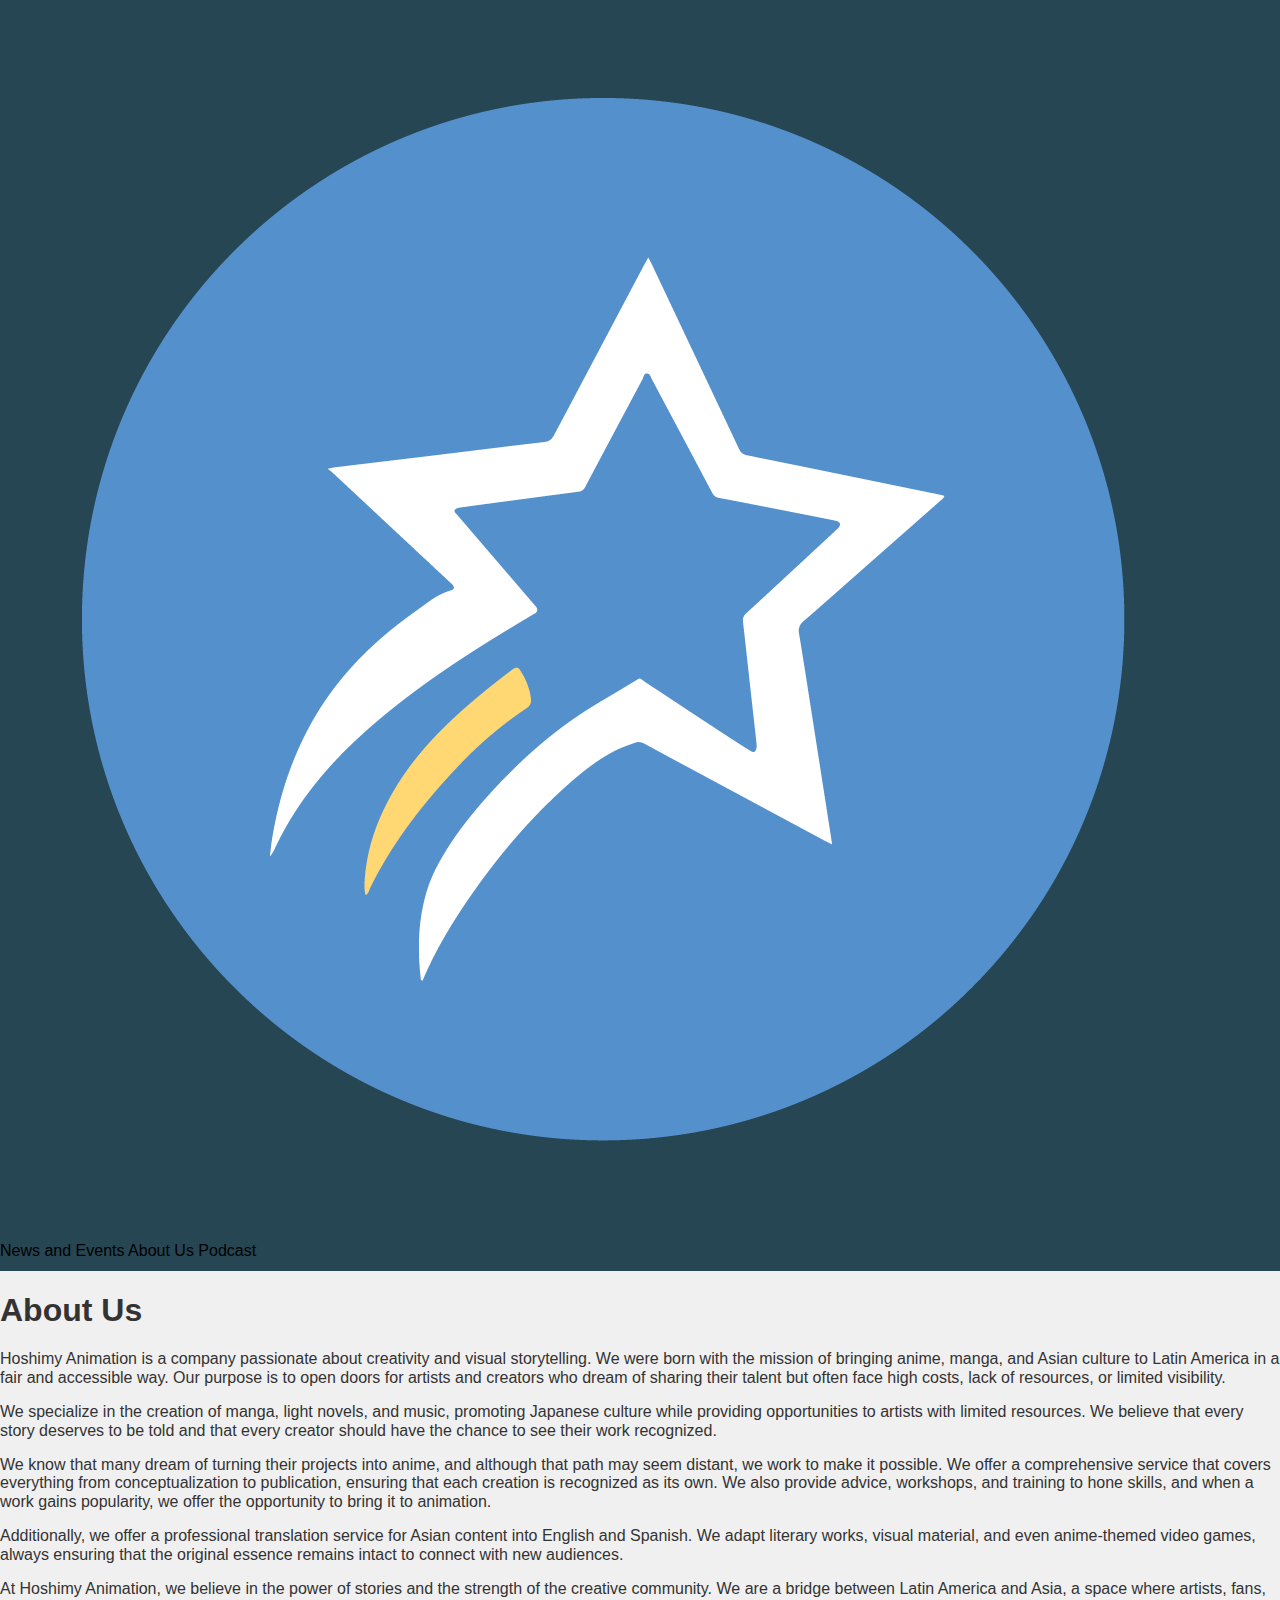
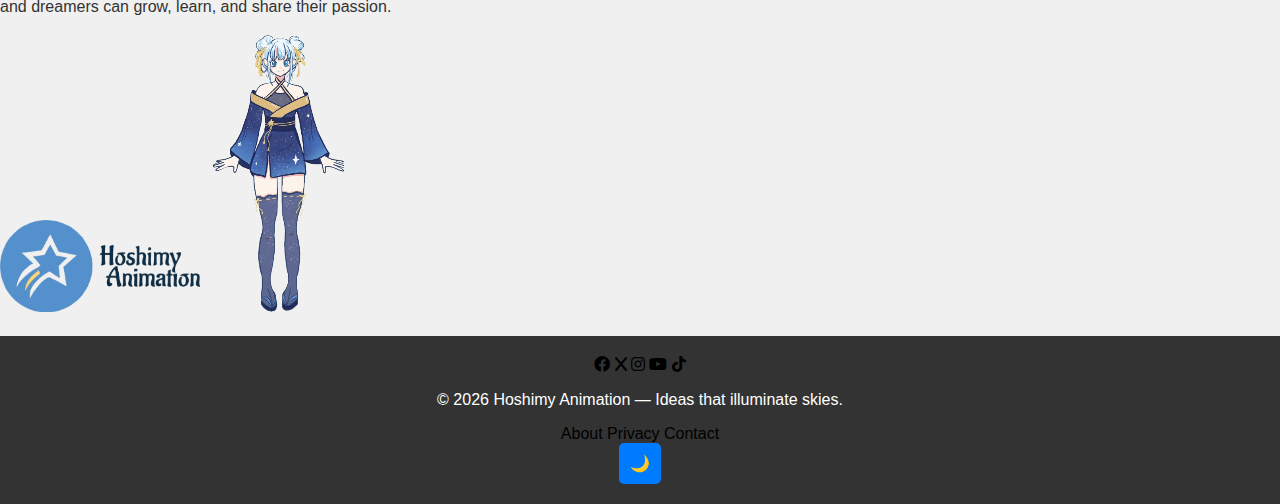
<file: en/about.html>
<!DOCTYPE html>
<html lang="en">
<head>
    <meta charset="utf-8"/>
    <meta name="viewport" content="width=device-width, initial-scale=1.0" />
    <title>About Us - Hoshimy Animation</title>
    <link rel="preconnect" href="https://fonts.googleapis.com">
    <link rel="preconnect" href="https://fonts.gstatic.com" crossorigin>
    <link href="https://fonts.googleapis.com/css2?family=Inter:wght@400;600;700&display=swap" rel="stylesheet">
    <link href="https://fonts.googleapis.com/css2?family=Akshar:wght@300..700&display=swap" rel="stylesheet">
    <link rel="stylesheet" href="https://cdn.jsdelivr.net/npm/bootstrap-icons@1.11.3/font/bootstrap-icons.min.css">
    <link rel="stylesheet" href="../css/styles.css">
    <link rel="stylesheet" href="../css/normalize.css">
    <link rel="icon" type="img/stars" href="../img/stars.ico">
    <link rel="stylesheet" href="https://cdnjs.cloudflare.com/ajax/libs/font-awesome/6.0.0-beta3/css/all.min.css">
    <link rel="stylesheet" href="https://cdn.jsdelivr.net/npm/swiper@10/swiper-bundle.min.css">
    <link rel="stylesheet" href="https://fonts.googleapis.com/css2?family=Material+Symbols+Rounded:opsz,wght,FILL,GRAD@24,400,0,0" />
    <meta name="keywords" content="Anime, Manga, Job Opportunities, Publishing, Distribution, Animation, Light Novels, Japan, Latin America, Emerging Talent, Creativity, Dreams, Japanese Culture, Asia.">
    <meta name="description" content="We create opportunities for artists and offer platforms where they can publish, distribute, and animate their works. We aim to produce anime not only in Japan but also in Latin America, giving visibility to local talent.
    We do all this at an affordable cost, especially for those with limited resources but a world of imagination to share.">
    <meta http-equiv="Cache-control" content="no-cache"/>
    <meta http-equiv="X-Frame-Options" content="sameorigin"/>
    <meta http-equiv="pragma" content="no-cache"/>
</head>
<body>
  <!-- Header -->
  <header class="site-header">
    <div class="container header-inner">
      <a class="logo" href="https://www.hoshimyanimation.com/en/index">
        <img src="../img/logo.png" alt="Hoshimy Animation Logo" />
      </a>
      <nav class="nav">
        <a href="https://www.hoshimyanimation.com/en/news">News and Events</a>
        <a href="#" >About Us</a>
        <a href="https://podcast.hoshimyanimation.com">Podcast</a>
      </nav>
    </div>
  </header>
    <!-- Main content -->
    <main class="container about">
      <h1>About Us</h1>
      <p>
          Hoshimy Animation is a company passionate about creativity and visual storytelling. We were born with the mission of bringing anime, manga, and Asian culture to Latin America in a fair and accessible way. Our purpose is to open doors for artists and creators who dream of sharing their talent but often face high costs, lack of resources, or limited visibility.
      </p>
      <p>
          We specialize in the creation of manga, light novels, and music, promoting Japanese culture while providing opportunities to artists with limited resources. We believe that every story deserves to be told and that every creator should have the chance to see their work recognized.
      </p>
      <p>
          We know that many dream of turning their projects into anime, and although that path may seem distant, we work to make it possible. We offer a comprehensive service that covers everything from conceptualization to publication, ensuring that each creation is recognized as its own. We also provide advice, workshops, and training to hone skills, and when a work gains popularity, we offer the opportunity to bring it to animation.
      </p>
      <p>
          Additionally, we offer a professional translation service for Asian content into English and Spanish. We adapt literary works, visual material, and even anime-themed video games, always ensuring that the original essence remains intact to connect with new audiences.
      </p>
      <p>
          At Hoshimy Animation, we believe in the power of stories and the strength of the creative community. We are a bridge between Latin America and Asia, a space where artists, fans, and dreamers can grow, learn, and share their passion.
      </p>
      <!-- Images at the end -->
      <div class="about-images">
        <img src="../img/logo_hosh.png" alt="Logo Hoshimy" style="width: 200px; height: max-content;">
        <img src="../img/hoshimya.png" alt="Hoshimya Character">
      </div>
    </main>

  <!-- Footer -->
  <footer class="site-footer" id="contacto">

    <div class="container footer-inner">
            <div class="social-links">
        <a href="https://www.facebook.com/share/1BPk31q3uG/" target="_blank"title="Facebook"><i class="fab fa-facebook" ></i></a>
        <a href="https://x.com/hoshimyanima?t=ekBu_6UMXmXeKjtoZ4ZPxg&s=35" target="_blank" title="X"><i class="fab fa-x"></i></a>
        <a href="https://www.instagram.com/hoshimyanimation?igsh=czl0OXVleHBkcm8w" target="_blank"title="Instagram"><i class="fab fa-instagram"></i></a>
        <a href="https://www.youtube.com/@HoshiiTV" target="_blank"title="YouTube"><i class="fab fa-youtube" ></i></a>
        <a href="https://www.tiktok.com/@hoshimyanimationofficial?is_from_webapp=1&sender_device=pc" target="_blank" aria-label="TikTok"><i class="fab fa-tiktok"></i></a>
    </div>
        <p>&copy; 2026 Hoshimy Animation — Ideas that illuminate skies.</p>
        <nav class="footer-nav">
            <a href="#">About</a>
            <a href="https://hoshimyanimation/en/privacy">Privacy</a>
            <a href="mailto:contact@hoshimyanimation.com">Contact</a>
        </nav>
        <div class="footer-actions">
            <button id="themeToggle" class="theme-toggle" aria-label="Change theme">🌙</button>
        </div>
    </div>
  </footer>

  <script src="../js/app.js"></script>
</body>
</html>
</file>
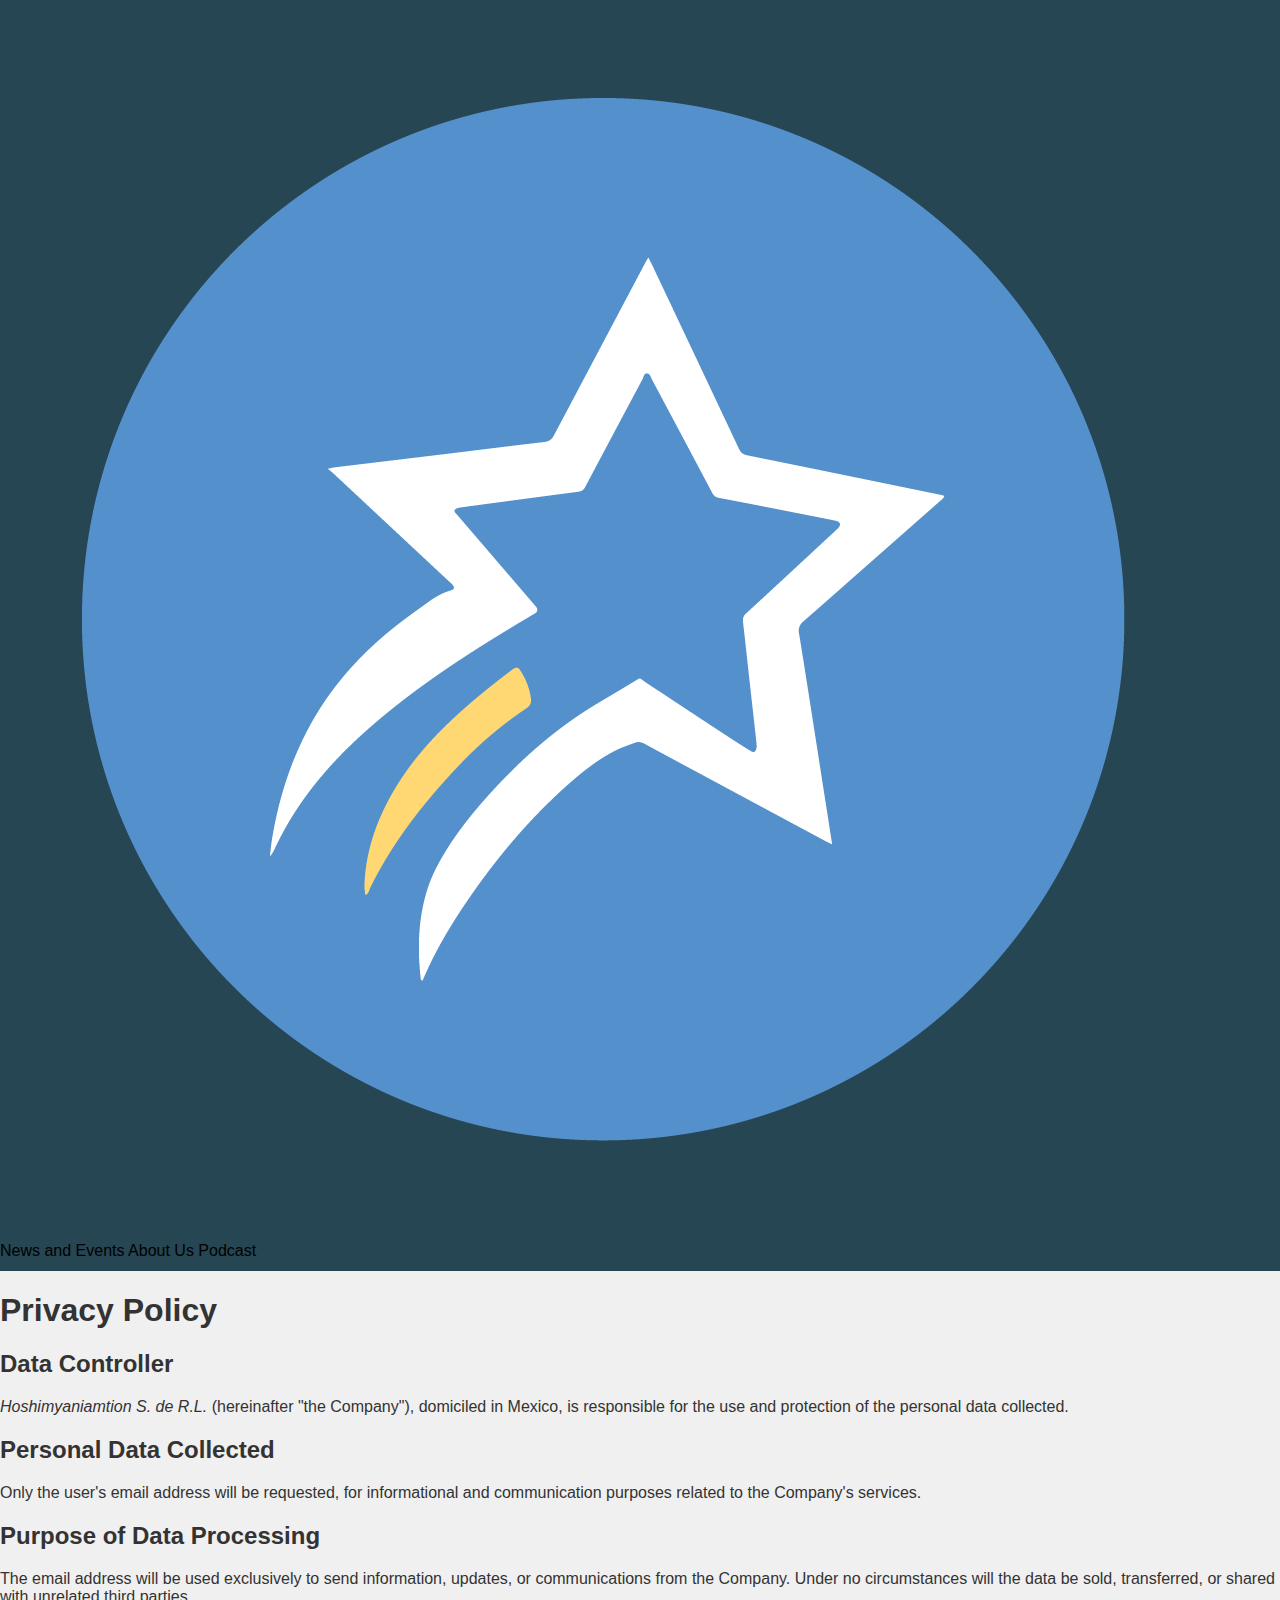
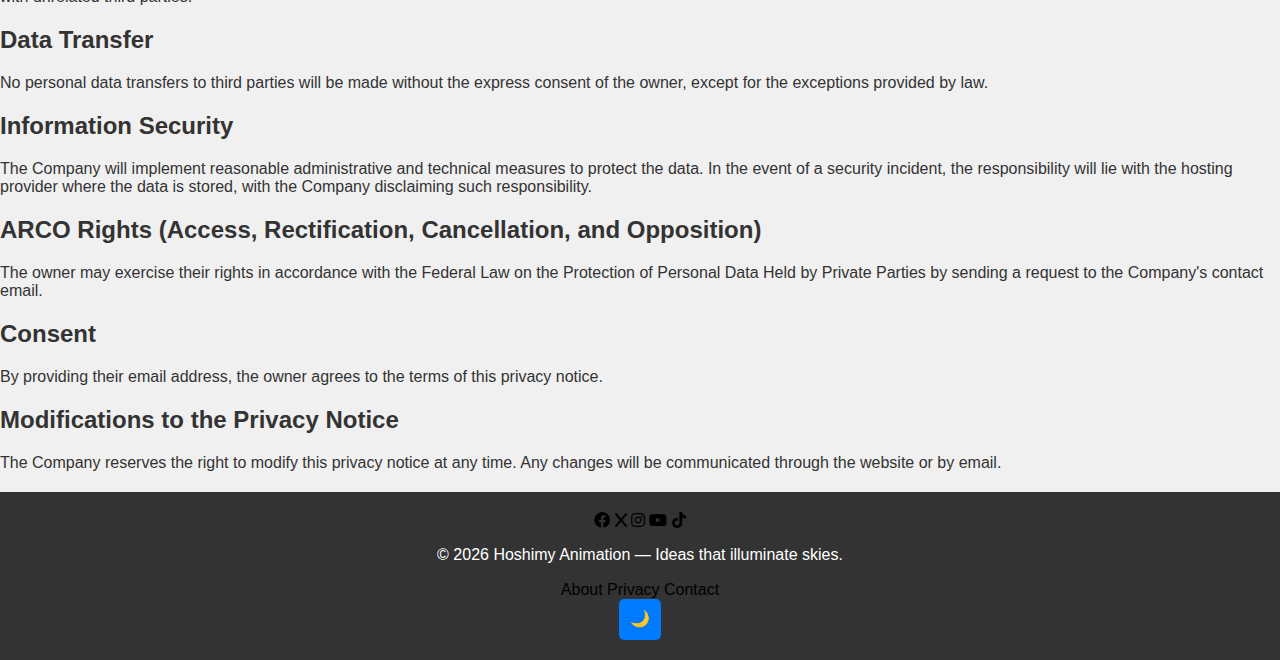
<file: en/privacy.html>
<!DOCTYPE html>
<html lang="en">
<head>
    <meta charset="utf-8"/>
    <meta name="viewport" content="width=device-width, initial-scale=1.0" />
    <title>Privacy Policy - Hoshimy Animation</title>
    <link rel="preconnect" href="https://fonts.googleapis.com">
    <link rel="preconnect" href="https://fonts.gstatic.com" crossorigin>
    <link href="https://fonts.googleapis.com/css2?family=Inter:wght@400;600;700&display=swap" rel="stylesheet">
    <link href="https://fonts.googleapis.com/css2?family=Akshar:wght@300..700&display=swap" rel="stylesheet">
    <link rel="stylesheet" href="https://cdn.jsdelivr.net/npm/bootstrap-icons@1.11.3/font/bootstrap-icons.min.css">
    <link rel="stylesheet" href="../css/styles.css">
    <link rel="stylesheet" href="../css/normalize.css">
    <link rel="icon" type="img/stars" href="../img/stars.ico">
    <link rel="stylesheet" href="https://cdnjs.cloudflare.com/ajax/libs/font-awesome/6.0.0-beta3/css/all.min.css">
    <link rel="stylesheet" href="https://cdn.jsdelivr.net/npm/swiper@10/swiper-bundle.min.css">
    <link rel="stylesheet" href="https://fonts.googleapis.com/css2?family=Material+Symbols+Rounded:opsz,wght,FILL,GRAD@24,400,0,0" />
    <meta name="keywords" content="Anime, Manga, Job Opportunities, Publishing, Distribution, Animation, Light Novels, Japan, Latin America, Emerging Talent, Creativity, Dreams, Japanese Culture, Asia.">
    <meta name="description" content="We create opportunities for artists and offer platforms where they can publish, distribute, and animate their works. We aim to produce anime not only in Japan but also in Latin America, giving visibility to local talent.
    All this is done at an affordable cost, especially for those with limited resources but a world of imagination to share.">
    <meta http-equiv="Cache-control" content="no-cache"/>
    <meta http-equiv="X-Frame-Options" content="sameorigin"/>
    <meta http-equiv="pragma" content="no-cache"/>
</head>
<body>
  <!-- Header -->
  <header class="site-header">
    <div class="container header-inner">
      <a class="logo" href="https://www.hoshimyanimation.com/en/index">
        <img src="../img/logo.png" alt="Hoshimy Animation Logo" />
      </a>
      <nav class="nav">
        <a href="https://www.hoshimyanimation.com/en/news">News and Events</a>
        <a href="https://www.hoshimyanimation.com/en/about">About Us</a>
        <a href="https://podcast.hoshimyanimation.com">Podcast</a>
      </nav>
    </div>
  </header>
    <!-- Main content -->
    <main class="container about">
      <h1> Privacy Policy</h1>
      <h2> Data Controller</h2>
      <p>
        <i>Hoshimyaniamtion S. de R.L.</i> (hereinafter "the Company"), domiciled in Mexico, is responsible for the use and protection of the personal data collected.
      </p>
      <h2> Personal Data Collected</h2>
      <p>
          Only the user's email address will be requested, for informational and communication purposes related to the Company's services.
      </p>
      <h2>Purpose of Data Processing</h2>
      <p>
          The email address will be used exclusively to send information, updates, or communications from the Company.
          Under no circumstances will the data be sold, transferred, or shared with unrelated third parties.
      </p>
      <h2>Data Transfer</h2>
      <p>
            No personal data transfers to third parties will be made without the express consent of the owner, except for the exceptions provided by law.
      </p>
      <h2>Information Security</h2>
      <p>
            The Company will implement reasonable administrative and technical measures to protect the data.
            In the event of a security incident, the responsibility will lie with the hosting provider where the data is stored, with the Company disclaiming such responsibility.
      </p>
      <h2>ARCO Rights (Access, Rectification, Cancellation, and Opposition)</h2>
      <p>
          The owner may exercise their rights in accordance with the Federal Law on the Protection of Personal Data Held by Private Parties by sending a request to the Company's contact email.
      </p>
      <h2>Consent</h2>
      <p>
          By providing their email address, the owner agrees to the terms of this privacy notice.
      </p>
      <h2> Modifications to the Privacy Notice</h2>
      <p>
            The Company reserves the right to modify this privacy notice at any time. Any changes will be communicated through the website or by email.
      </p>

    </main>
  <!-- Footer -->
  <footer class="site-footer" id="contacto">

    <div class="container footer-inner">
            <div class="social-links">
        <a href="https://www.facebook.com/share/1BPk31q3uG/" target="_blank"title="Facebook"><i class="fab fa-facebook" ></i></a>
        <a href="https://x.com/hoshimyanima?t=ekBu_6UMXmXeKjtoZ4ZPxg&s=35" target="_blank" title="X"><i class="fab fa-x"></i></a>
        <a href="https://www.instagram.com/hoshimyanimation?igsh=czl0OXVleHBkcm8w" target="_blank"title="Instagram"><i class="fab fa-instagram"></i></a>
        <a href="https://www.youtube.com/@HoshiiTV" target="_blank"title="YouTube"><i class="fab fa-youtube" ></i></a>
        <a href="https://www.tiktok.com/@hoshimyanimationofficial?is_from_webapp=1&sender_device=pc" target="_blank" aria-label="TikTok"><i class="fab fa-tiktok"></i></a>
    </div>
        <p>&copy; 2026 Hoshimy Animation — Ideas that illuminate skies.</p>
        <nav class="footer-nav">
            <a href="https://www.hoshimyanimation.com/en/about">About</a>
            <a href="https://www.hoshimyanimation.com/en/privacy">Privacy</a>
            <a href="mailto:contact@hoshimyanimation.com">Contact</a>
        </nav>
        <div class="footer-actions">
            <button id="themeToggle" class="theme-toggle" aria-label="Change theme">🌙</button>
        </div>
    </div>
  </footer>

  <script src="../js/app.js"></script>
</body>
</html>
</file>
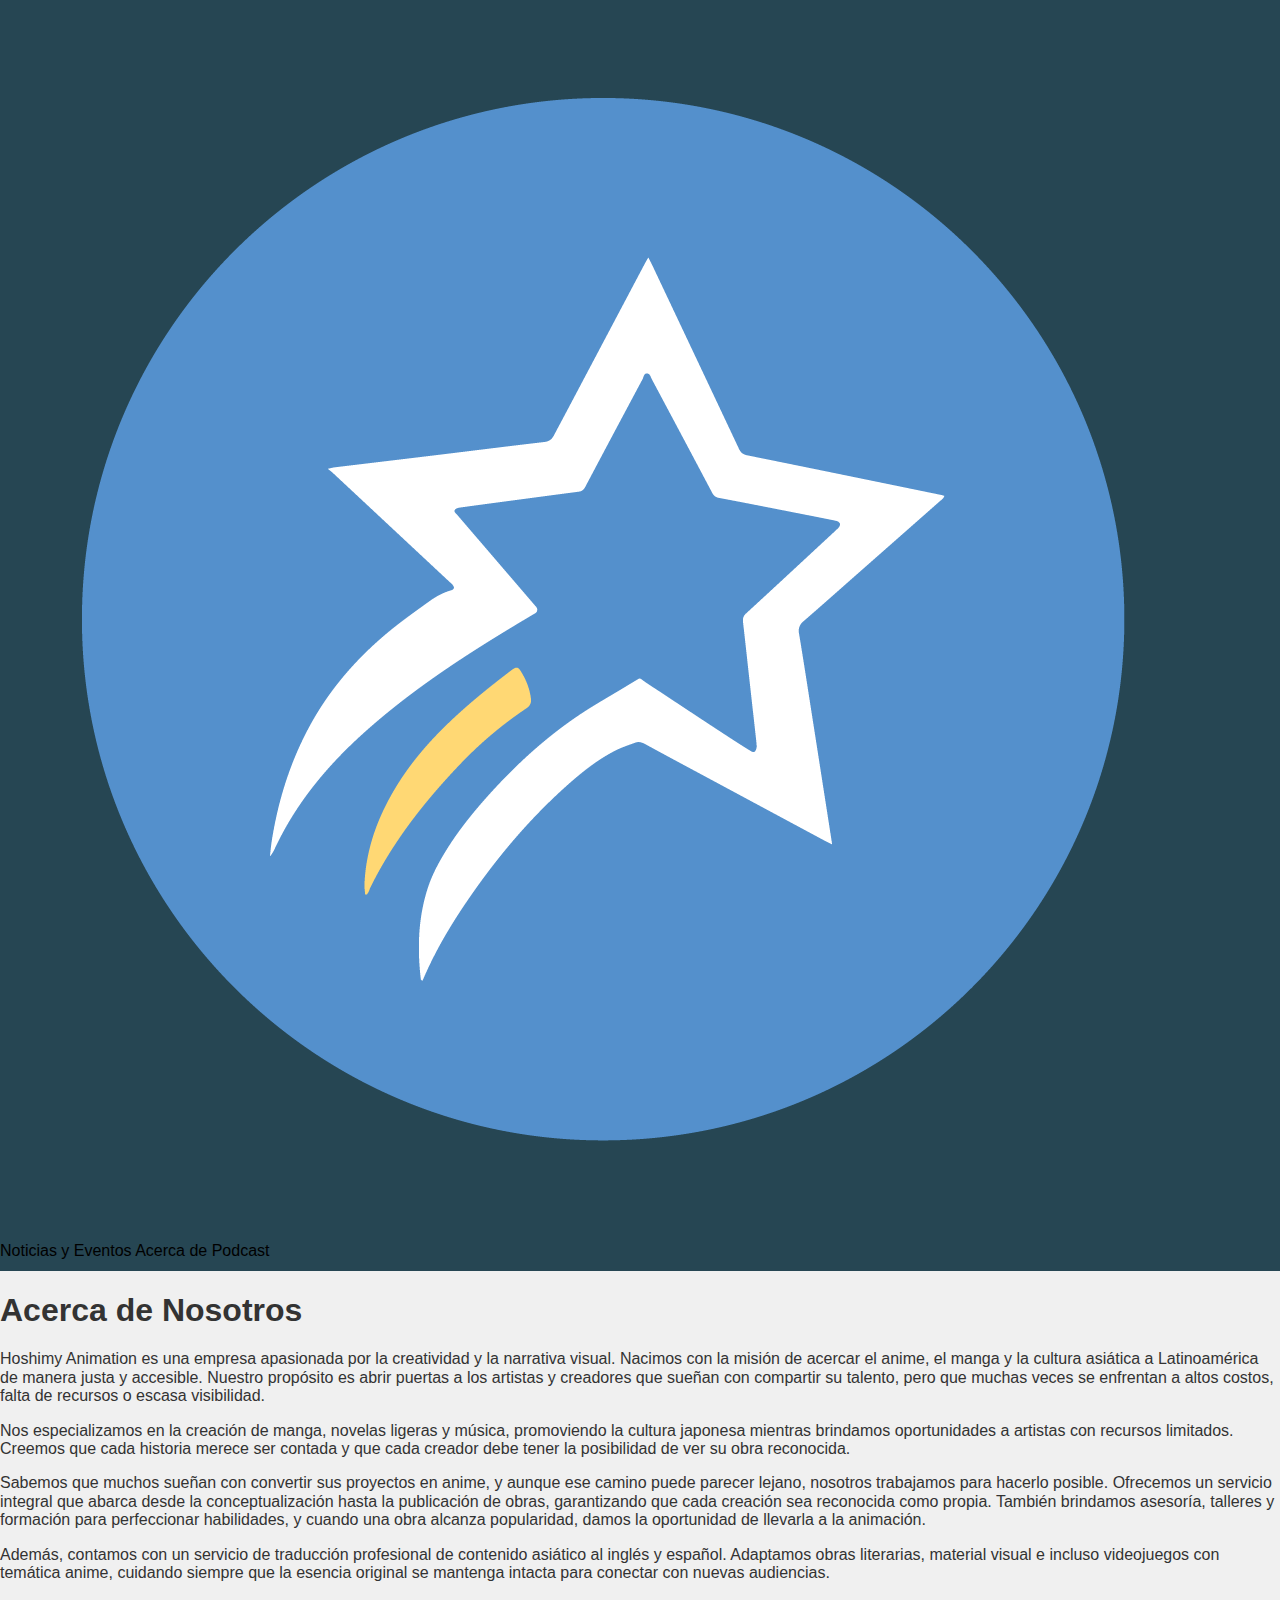
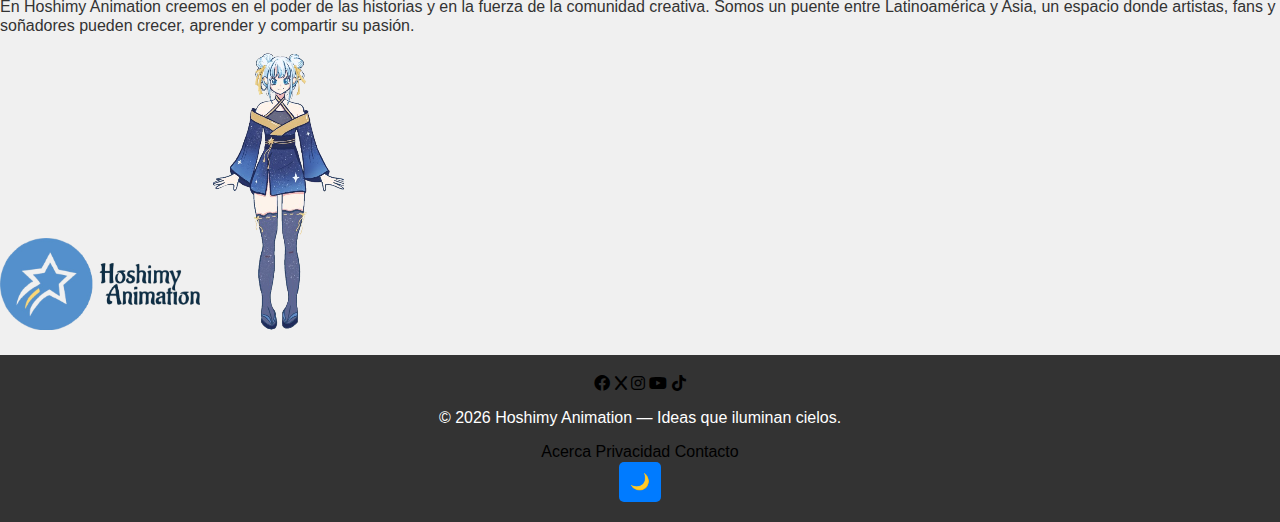
<file: es/acerca.html>
<!DOCTYPE html>
<html lang="es">
<head>
    <meta charset="utf-8"/>
    <meta name="viewport" content="width=device-width, initial-scale=1.0" />
    <title>Acerca de Nosotros - Hoshimy Animation</title>
    <link rel="preconnect" href="https://fonts.googleapis.com">
    <link rel="preconnect" href="https://fonts.gstatic.com" crossorigin>
    <link href="https://fonts.googleapis.com/css2?family=Inter:wght@400;600;700&display=swap" rel="stylesheet">
    <link href="https://fonts.googleapis.com/css2?family=Akshar:wght@300..700&display=swap" rel="stylesheet">
    <link rel="stylesheet" href="https://cdn.jsdelivr.net/npm/bootstrap-icons@1.11.3/font/bootstrap-icons.min.css">
    <link rel="stylesheet" href="../css/styles.css">
    <link rel="stylesheet" href="../css/normalize.css">
    <link rel="icon" type="img/stars" href="img/stars.ico">
    <link rel="stylesheet" href="https://cdnjs.cloudflare.com/ajax/libs/font-awesome/6.0.0-beta3/css/all.min.css">
    <link rel="stylesheet" href="https://cdn.jsdelivr.net/npm/swiper@10/swiper-bundle.min.css">
    <link rel="stylesheet" href="https://fonts.googleapis.com/css2?family=Material+Symbols+Rounded:opsz,wght,FILL,GRAD@24,400,0,0" />
    <meta name="keywords" content="Anime, Manga, Oportunidades laborales, Publicar, Distribuir, Animar, Novelas ligeras, Japón, Latinoamérica, Talento emergente, Creatividad, Sueños, Cultura japonesa, Asia.">
    <meta name="description" content="Creamos oportunidades para artistas y ofrecemos plataformas donde puedan publicar, distribuir y animar sus obras. Queremos producir anime no solo en Japón, sino también en América Latina, dando visibilidad al talento local.
    Todo esto lo hacemos a un costo accesible, especialmente para quienes tienen recursos limitados pero un mundo de imaginación por compartir.">
    <meta http-equiv="Cache-control" content="no-cache"/>
    <meta http-equiv="X-Frame-Options" content="sameorigin"/>
    <meta http-equiv="pragma" content="no-cache"/>
</head>
<body>
  <!-- Header -->
  <header class="site-header">
    <div class="container header-inner">
      <a class="logo" href="https://www.hoshimyanimation.com">
        <img src="../img/logo.png" alt="Hoshimy Animation Logo" />
      </a>
      <nav class="nav">
        <a href="https://www.hoshimyanimation.com/es/noticias">Noticias y Eventos</a>
        <a href="#" >Acerca de</a>
        <a href="https://podcast.hoshimyanimation.com">Podcast</a>
      </nav>
    </div>
  </header>
    <!-- Contenido principal -->
    <main class="container acerca">
      <h1>Acerca de Nosotros</h1>
      <p>
          Hoshimy Animation es una empresa apasionada por la creatividad y la narrativa visual. Nacimos con la misión de acercar el anime, el manga y la cultura asiática a Latinoamérica de manera justa y accesible. Nuestro propósito es abrir puertas a los artistas y creadores que sueñan con compartir su talento, pero que muchas veces se enfrentan a altos costos, falta de recursos o escasa visibilidad.
      </p>
      <p>
          Nos especializamos en la creación de manga, novelas ligeras y música, promoviendo la cultura japonesa mientras brindamos oportunidades a artistas con recursos limitados. Creemos que cada historia merece ser contada y que cada creador debe tener la posibilidad de ver su obra reconocida.
      </p>
      <p>
          Sabemos que muchos sueñan con convertir sus proyectos en anime, y aunque ese camino puede parecer lejano, nosotros trabajamos para hacerlo posible. Ofrecemos un servicio integral que abarca desde la conceptualización hasta la publicación de obras, garantizando que cada creación sea reconocida como propia. También brindamos asesoría, talleres y formación para perfeccionar habilidades, y cuando una obra alcanza popularidad, damos la oportunidad de llevarla a la animación.
      </p>
      <p>
          Además, contamos con un servicio de traducción profesional de contenido asiático al inglés y español. Adaptamos obras literarias, material visual e incluso videojuegos con temática anime, cuidando siempre que la esencia original se mantenga intacta para conectar con nuevas audiencias.
      </p>
      <p>
          En Hoshimy Animation creemos en el poder de las historias y en la fuerza de la comunidad creativa. Somos un puente entre Latinoamérica y Asia, un espacio donde artistas, fans y soñadores pueden crecer, aprender y compartir su pasión.
      </p>
      <!-- Imágenes al final -->
      <div class="about-images">
        <img src="../img/logo_hosh.png" alt="Logo Hoshimy" style="width: 200px; height: max-content;">
        <img src="../img/hoshimya.png" alt="Hoshimya Character">
      </div>
    </main>

  <!-- Footer -->
  <footer class="site-footer" id="contacto">

    <div class="container footer-inner">
            <div class="social-links">
        <a href="https://www.facebook.com/share/1BPk31q3uG/" target="_blank"title="Facebook"><i class="fab fa-facebook" ></i></a>
        <a href="https://x.com/hoshimyanima?t=ekBu_6UMXmXeKjtoZ4ZPxg&s=35" target="_blank" title="X"><i class="fab fa-x"></i></a>
        <a href="https://www.instagram.com/hoshimyanimation?igsh=czl0OXVleHBkcm8w" target="_blank"title="Instagram"><i class="fab fa-instagram"></i></a>
        <a href="https://www.youtube.com/@HoshiiTV" target="_blank"title="YouTube"><i class="fab fa-youtube" ></i></a>
        <a href="https://www.tiktok.com/@hoshimyanimationofficial?is_from_webapp=1&sender_device=pc" target="_blank" aria-label="TikTok"><i class="fab fa-tiktok"></i></a>
    </div>
        <p>&copy; 2026 Hoshimy Animation — Ideas que iluminan cielos.</p>
        <nav class="footer-nav">
            <a href="https://www.hoshimyanimation.com/es/acerca">Acerca</a>
            <a href="https://www.hoshimyanimation.com/es/privacidad">Privacidad</a>
            <a href="mailto:contacto@hoshimyanimation.com">Contacto</a>
        </nav>
        <div class="footer-actions">
            <button id="themeToggle" class="theme-toggle" aria-label="Cambiar tema">🌙</button>
        </div>
    </div>
  </footer>

  <script src="../js/app.js"></script>
</body>
</html>
</file>
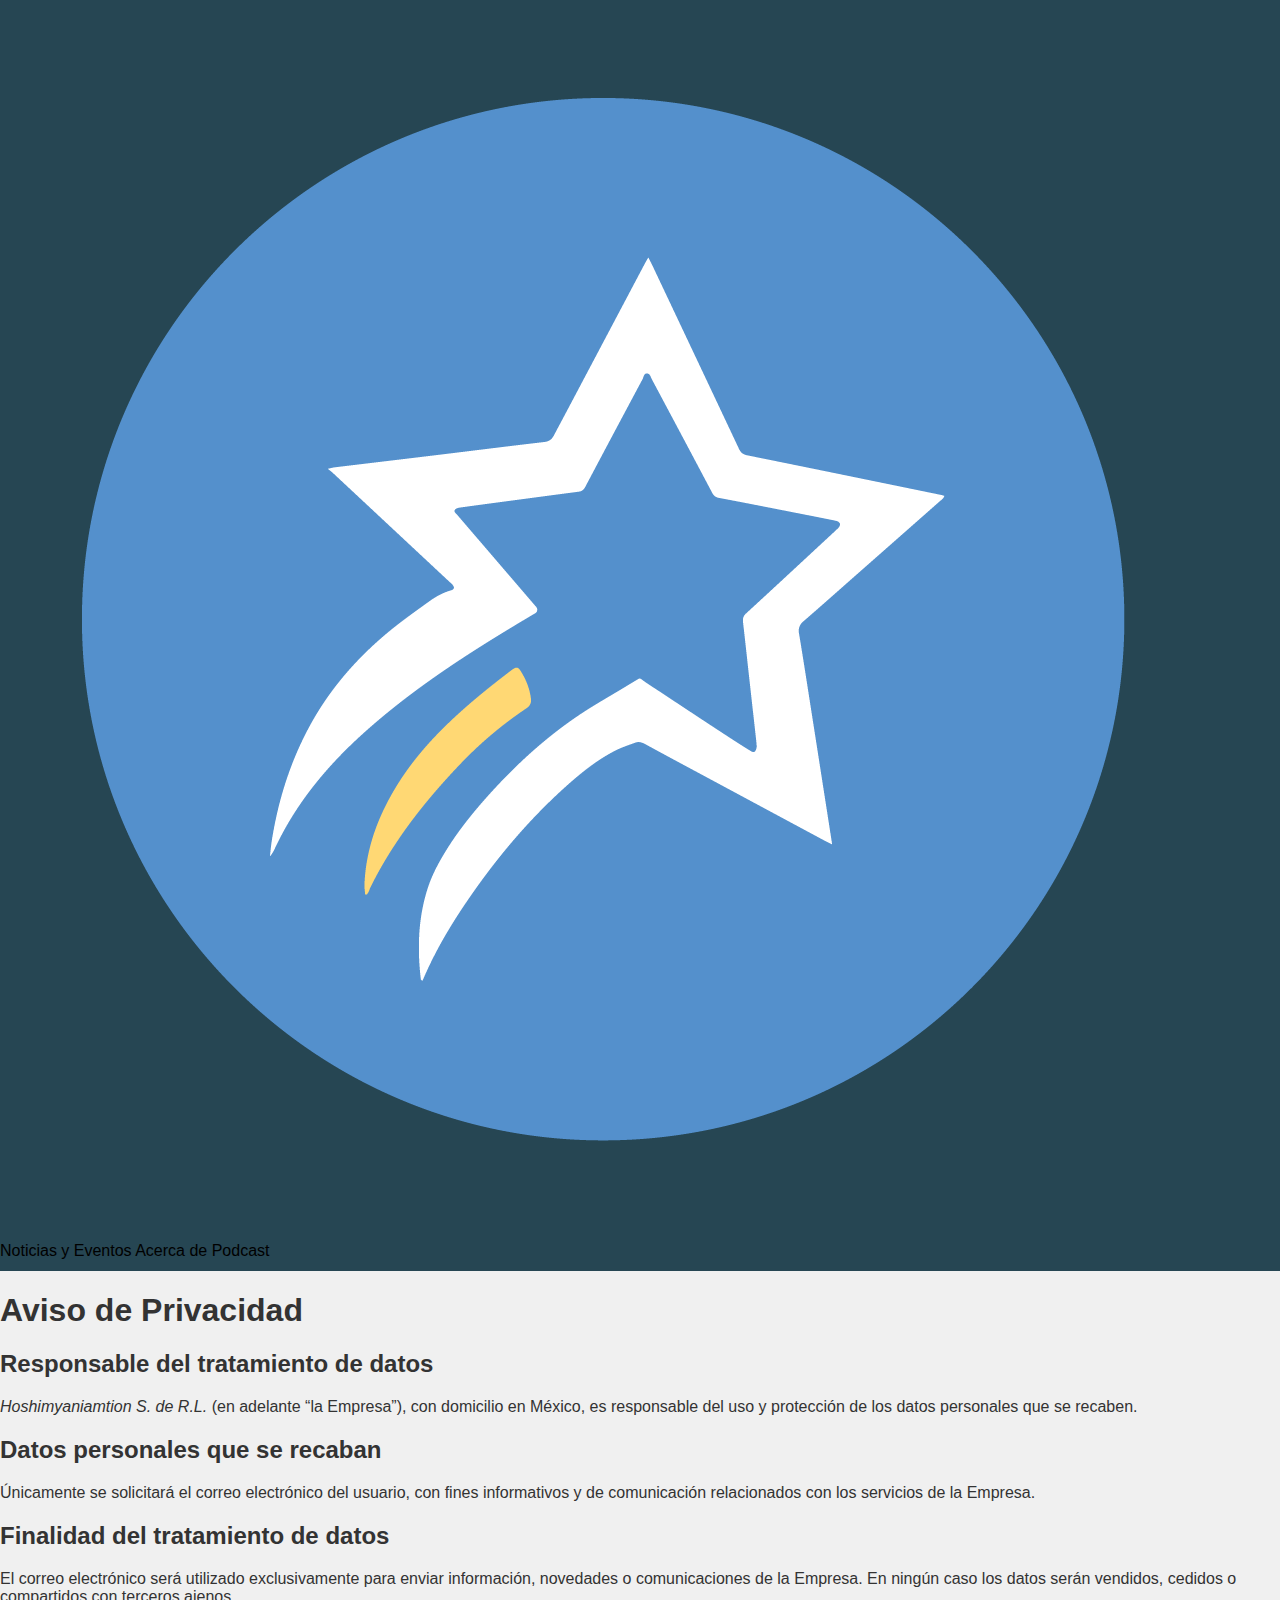
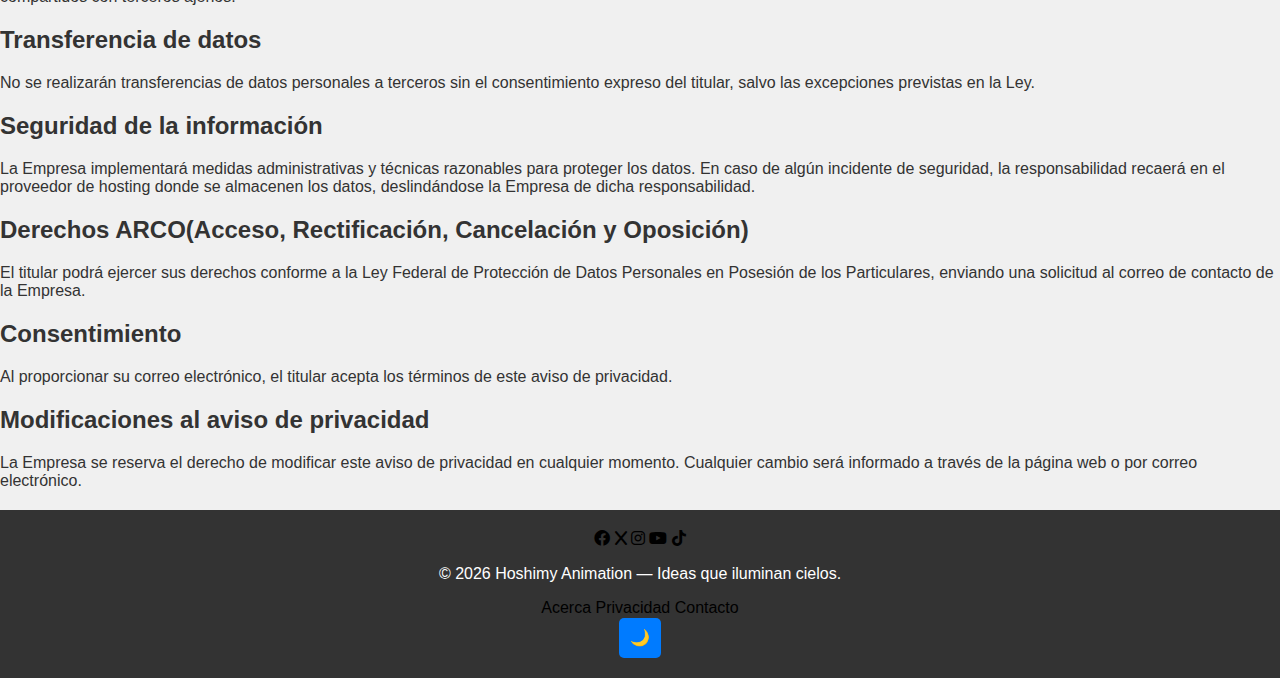
<file: es/privacidad.html>
<!DOCTYPE html>
<html lang="es">
<head>
    <meta charset="utf-8"/>
    <meta name="viewport" content="width=device-width, initial-scale=1.0" />
    <title>Aviso de Privacidad - Hoshimy Animation</title>
    <link rel="preconnect" href="https://fonts.googleapis.com">
    <link rel="preconnect" href="https://fonts.gstatic.com" crossorigin>
    <link href="https://fonts.googleapis.com/css2?family=Inter:wght@400;600;700&display=swap" rel="stylesheet">
    <link href="https://fonts.googleapis.com/css2?family=Akshar:wght@300..700&display=swap" rel="stylesheet">
    <link rel="stylesheet" href="https://cdn.jsdelivr.net/npm/bootstrap-icons@1.11.3/font/bootstrap-icons.min.css">
    <link rel="stylesheet" href="../css/styles.css">
    <link rel="stylesheet" href="../css/normalize.css">
    <link rel="icon" type="img/stars" href="img/stars.ico">
    <link rel="stylesheet" href="https://cdnjs.cloudflare.com/ajax/libs/font-awesome/6.0.0-beta3/css/all.min.css">
    <link rel="stylesheet" href="https://cdn.jsdelivr.net/npm/swiper@10/swiper-bundle.min.css">
    <link rel="stylesheet" href="https://fonts.googleapis.com/css2?family=Material+Symbols+Rounded:opsz,wght,FILL,GRAD@24,400,0,0" />
    <meta name="keywords" content="Anime, Manga, Oportunidades laborales, Publicar, Distribuir, Animar, Novelas ligeras, Japón, Latinoamérica, Talento emergente, Creatividad, Sueños, Cultura japonesa, Asia.">
    <meta name="description" content="Creamos oportunidades para artistas y ofrecemos plataformas donde puedan publicar, distribuir y animar sus obras. Queremos producir anime no solo en Japón, sino también en América Latina, dando visibilidad al talento local.
    Todo esto lo hacemos a un costo accesible, especialmente para quienes tienen recursos limitados pero un mundo de imaginación por compartir.">
    <meta http-equiv="Cache-control" content="no-cache"/>
    <meta http-equiv="X-Frame-Options" content="sameorigin"/>
    <meta http-equiv="pragma" content="no-cache"/>
</head>
<body>
  <!-- Header -->
  <header class="site-header">
    <div class="container header-inner">
      <a class="logo" href="https://www.hoshimyanimation.com">
        <img src="../img/logo.png" alt="Hoshimy Animation Logo" />
      </a>
      <nav class="nav">
        <a href="https://www.hoshimyanimation.com/es/noticias">Noticias y Eventos</a>
        <a href="https://www.hoshimyanimation.com/es/acerca" >Acerca de</a>
        <a href="https://podcast.hoshimyanimation.com">Podcast</a>
      </nav>
    </div>
  </header>
    <!-- Contenido principal -->
    <main class="container acerca">
      <h1>Aviso de Privacidad</h1>
      <h2> Responsable del tratamiento de datos</h2>
      <p>
        <i>Hoshimyaniamtion S. de R.L.</i> (en adelante “la Empresa”), con domicilio en México, es responsable del uso y protección de los datos personales que se recaben.
      </p>
      <h2> Datos personales que se recaban</h2>
      <p>
          Únicamente se solicitará el correo electrónico del usuario, con fines informativos y de comunicación relacionados con los servicios de la Empresa.
      </p>
      <h2>Finalidad del tratamiento de datos</h2>
      <p>
          El correo electrónico será utilizado exclusivamente para enviar información, novedades o comunicaciones de la Empresa.
          En ningún caso los datos serán vendidos, cedidos o compartidos con terceros ajenos.
      </p>
      <h2>Transferencia de datos</h2>
      <p>
            No se realizarán transferencias de datos personales a terceros sin el consentimiento expreso del titular, salvo las excepciones previstas en la Ley.
      </p>
      <h2>Seguridad de la información</h2>
      <p>
            La Empresa implementará medidas administrativas y técnicas razonables para proteger los datos.
            En caso de algún incidente de seguridad, la responsabilidad recaerá en el proveedor de hosting donde se almacenen los datos, deslindándose la Empresa de dicha responsabilidad.
      </p>
      <h2>Derechos ARCO(Acceso, Rectificación, Cancelación y Oposición)</h2>
      <p>
          El titular podrá ejercer sus derechos conforme a la Ley Federal de Protección de Datos Personales en Posesión de los Particulares, enviando una solicitud al correo de contacto de la Empresa.
      </p>
      <h2>Consentimiento</h2>
      <p>
          Al proporcionar su correo electrónico, el titular acepta los términos de este aviso de privacidad.
      </p>
      <h2> Modificaciones al aviso de privacidad</h2>
      <p>
            La Empresa se reserva el derecho de modificar este aviso de privacidad en cualquier momento. Cualquier cambio será informado a través de la página web o por correo electrónico.
      </p>

    </main>
  <!-- Footer -->
  <footer class="site-footer" id="contacto">

    <div class="container footer-inner">
            <div class="social-links">
        <a href="https://www.facebook.com/share/1BPk31q3uG/" target="_blank"title="Facebook"><i class="fab fa-facebook" ></i></a>
        <a href="https://x.com/hoshimyanima?t=ekBu_6UMXmXeKjtoZ4ZPxg&s=35" target="_blank" title="X"><i class="fab fa-x"></i></a>
        <a href="https://www.instagram.com/hoshimyanimation?igsh=czl0OXVleHBkcm8w" target="_blank"title="Instagram"><i class="fab fa-instagram"></i></a>
        <a href="https://www.youtube.com/@HoshiiTV" target="_blank"title="YouTube"><i class="fab fa-youtube" ></i></a>
        <a href="https://www.tiktok.com/@hoshimyanimationofficial?is_from_webapp=1&sender_device=pc" target="_blank" aria-label="TikTok"><i class="fab fa-tiktok"></i></a>
    </div>
        <p>&copy; 2026 Hoshimy Animation — Ideas que iluminan cielos.</p>
        <nav class="footer-nav">
            <a href="https://www.hoshimyanimation.com/es/acerca">Acerca</a>
            <a href="https://www.hoshimyanimation.com/es/privacidad">Privacidad</a>
            <a href="mailto:contacto@hoshimyanimation.com">Contacto</a>
        </nav>
        <div class="footer-actions">
            <button id="themeToggle" class="theme-toggle" aria-label="Cambiar tema">🌙</button>
        </div>
    </div>
  </footer>

  <script src="../js/app.js"></script>
</body>
</html>
</file>
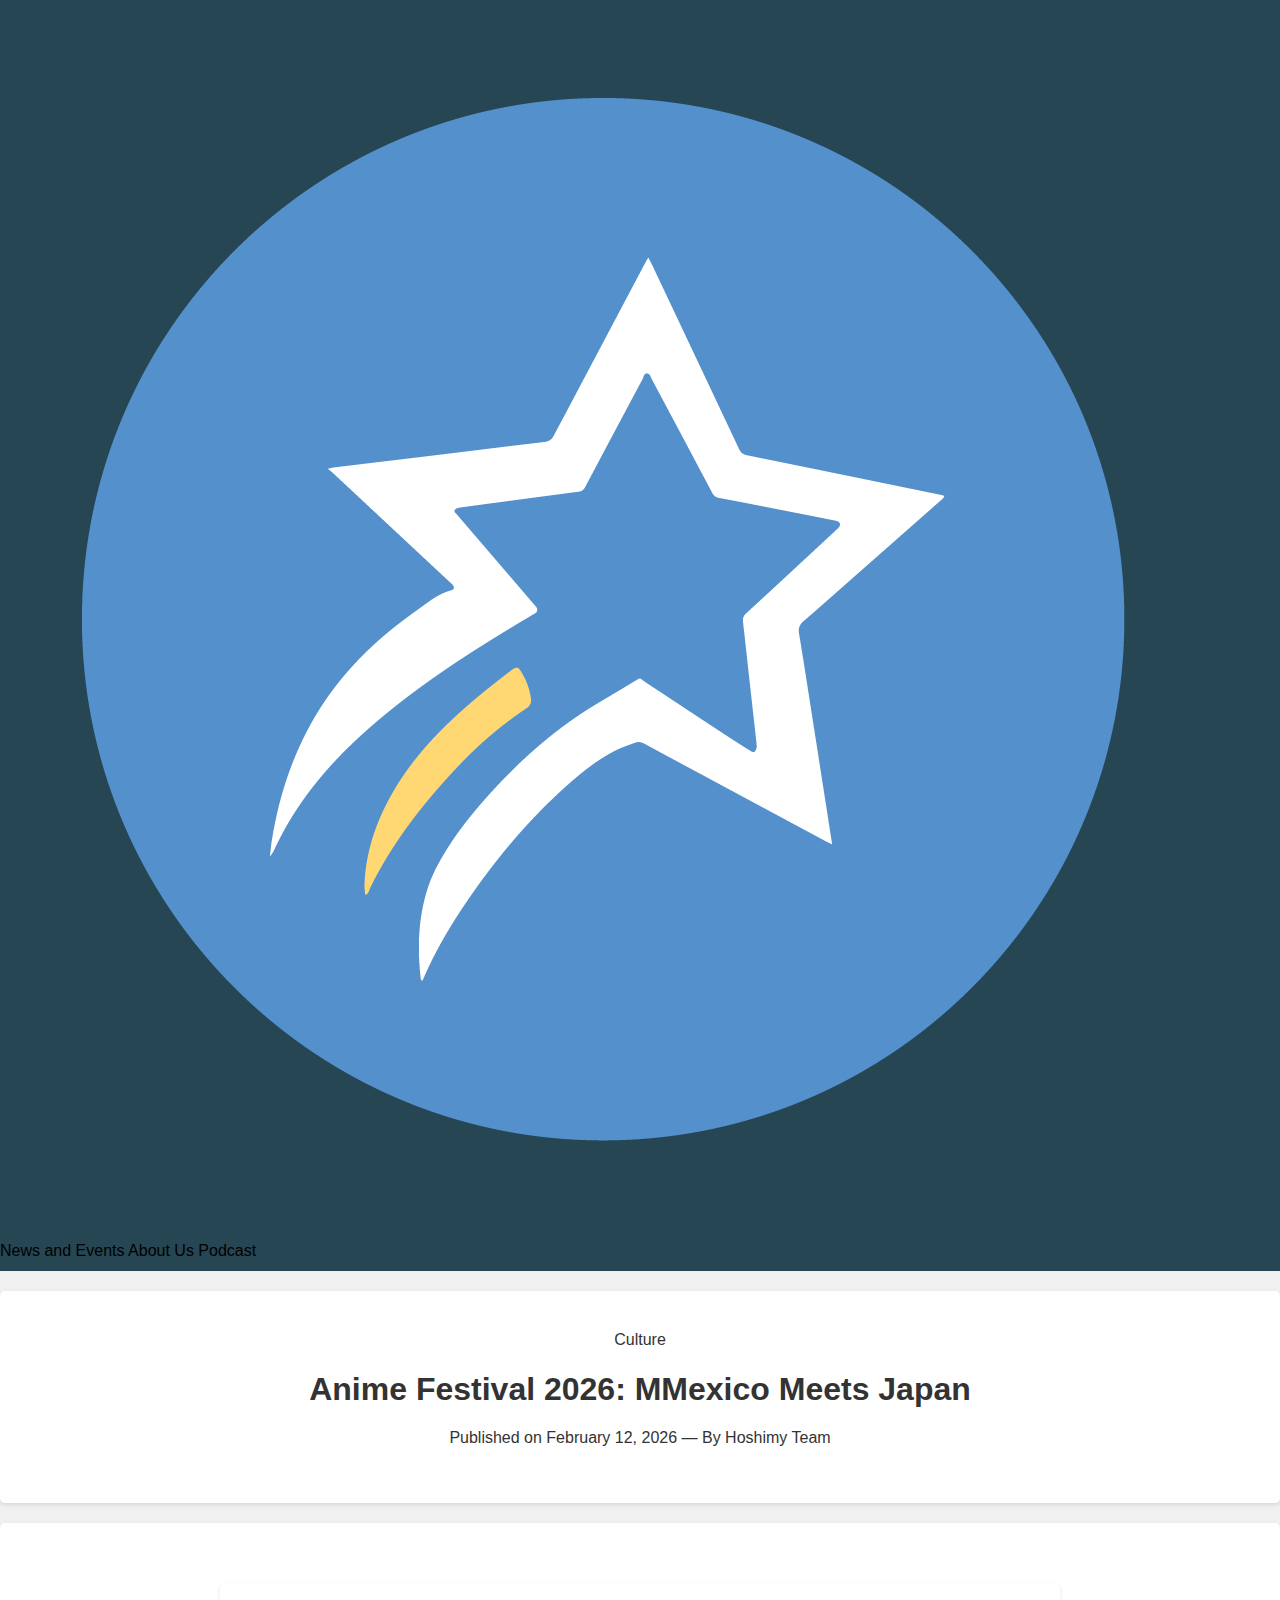
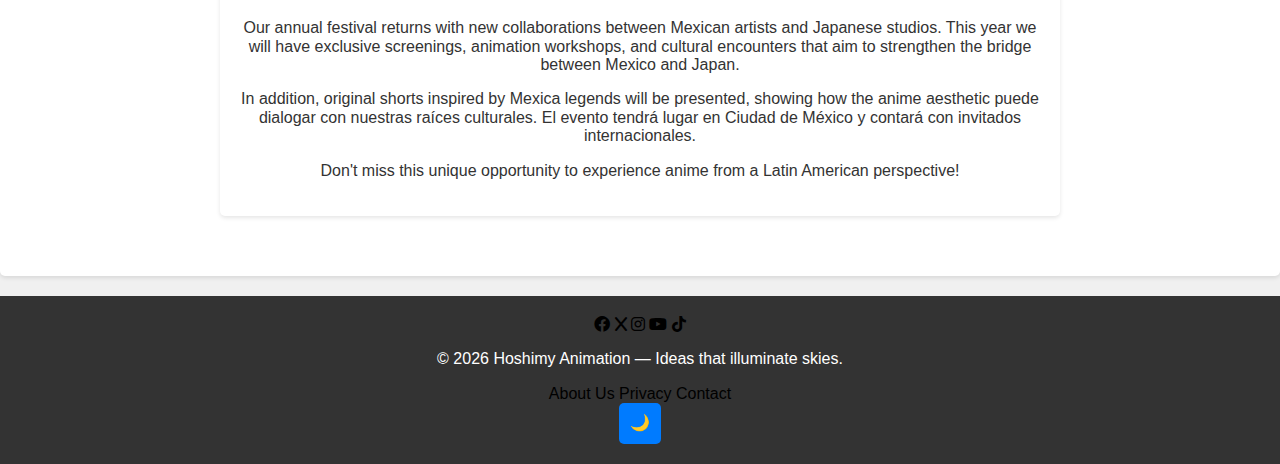
<file: en/events/post.html>
<!doctype html>
<html lang="en">
<head>
    <meta charset="utf-8" />
    <meta name="viewport" content="width=device-width, initial-scale=1" />
    <title>Events — Hoshimy post</title>
    <link rel="preconnect" href="https://fonts.googleapis.com">
    <link rel="preconnect" href="https://fonts.gstatic.com" crossorigin>
    <link href="https://fonts.googleapis.com/css2?family=Inter:wght@400;600;700&display=swap" rel="stylesheet">
    <link href="https://fonts.googleapis.com/css2?family=Akshar:wght@300..700&display=swap" rel="stylesheet">
    <link rel="stylesheet" href="https://cdn.jsdelivr.net/npm/bootstrap-icons@1.11.3/font/bootstrap-icons.min.css">
    <link rel="stylesheet" href="../../css/styles.css" />
    <link rel="stylesheet" href="../../css/normalize.css"/>
    <link rel="icon" type="img/stars" href="../../img/stars.ico">
    <link rel="stylesheet" href="https://cdnjs.cloudflare.com/ajax/libs/font-awesome/6.0.0-beta3/css/all.min.css">
    <link rel="stylesheet" href="https://cdn.jsdelivr.net/npm/swiper@10/swiper-bundle.min.css">
    <link rel="stylesheet" href="https://fonts.googleapis.com/css2?family=Material+Symbols+Rounded:opsz,wght,FILL,GRAD@24,400,0,0" />
    <meta name="keywords" content=" Anime, Manga, Job Opportunities, Publishing, Distribution, Animation, Light Novels, Japan, Latin America, Emerging Talent, Creativity, Dreams, Japanese Culture, Asia.">
    <meta name="description" content="We create opportunities for artists and offer platforms where they can publish, distribute, and animate their works. We aim to produce anime not only in Japan but also in Latin America, giving visibility to local talent.
    All this is done at an affordable cost, especially for those with limited resources but a world of imagination to share.">
    <meta http-equiv="Cache-control" content="no-cache"/>
    <meta http-equiv="X-Frame-Options" content="sameorigin"/>
    <meta http-equiv="pragma" content="no-cache"/>
</head>

<body>
  <!-- Header -->
  <header class="site-header">
    <div class="container header-inner">
      <a class="logo" href="https://www.hoshimyanimation.com/en/index">
        <img src="../../img/logo.png" alt="Hoshimy Animation Logo" />
      </a>
      <nav class="nav">
        <a href="https://www.hoshimyanimation.com/en/news">News and Events</a>
        <a href="https://www.hoshimyanimation.com/en/about">About Us</a>
        <a href="https://podcast.hoshimyanimation.com">Podcast</a>
      </nav>
    </div>
  </header>

  <!-- Hero del post -->
  <section class="hero">
    <div class="container hero-inner">
      <div class="hero-content">
        <span class="badge">Culture</span>
        <h1>Anime Festival 2026: MMexico Meets Japan</h1>
        <p>Published on February 12, 2026 — By Hoshimy Team</p>
      </div>
    </div>
  </section>

  <!-- Content of the post -->
  <section class="container">
    <article class="card">
      <div class="card-body">
        <p>
          Our annual festival returns with new collaborations between Mexican artists and Japanese studios.
          This year we will have exclusive screenings, animation workshops, and cultural encounters that
          aim to strengthen the bridge between Mexico and Japan.
        </p>
        <p>
          In addition, original shorts inspired by Mexica legends will be presented, showing how the anime aesthetic
          puede dialogar con nuestras raíces culturales. El evento tendrá lugar en Ciudad de México y contará con
          invitados internacionales.
        </p>
        <p>
          Don't miss this unique opportunity to experience anime from a Latin American perspective!
        </p>
      </div>
    </article>
  </section>

  <!-- Footer -->
  <footer class="site-footer" id="contacto">

    <div class="container footer-inner">
            <div class="social-links">
        <a href="https://www.facebook.com/share/1BPk31q3uG/" target="_blank"title="Facebook"><i class="fab fa-facebook" ></i></a>
        <a href="https://x.com/hoshimyanima?t=ekBu_6UMXmXeKjtoZ4ZPxg&s=35" target="_blank" title="X"><i class="fab fa-x"></i></a>
        <a href="https://www.instagram.com/hoshimyanimation?igsh=czl0OXVleHBkcm8w" target="_blank"title="Instagram"><i class="fab fa-instagram"></i></a>
        <a href="https://www.youtube.com/@HoshiiTV" target="_blank"title="YouTube"><i class="fab fa-youtube" ></i></a>
        <a href="https://www.tiktok.com/@hoshimyanimationofficial?is_from_webapp=1&sender_device=pc" target="_blank" aria-label="TikTok"><i class="fab fa-tiktok"></i></a>
    </div>
        <p>&copy; 2026 Hoshimy Animation — Ideas that illuminate skies.</p>
        <nav class="footer-nav">
            <a href="https://www.hoshimyanimation.com/en/about">About Us</a>
            <a href="https://www.hoshimyanimation.com/en/privacy">Privacy</a>
            <a href="mailto:contact@hoshimyanimation.com">Contact</a>
        </nav>
        <div class="footer-actions">
            <button id="themeToggle" class="theme-toggle" aria-label="Change theme">🌙</button>
        </div>
    </div>
  </footer>
  <script src="../../js/app.js"></script>
</body>
</html>
</file>
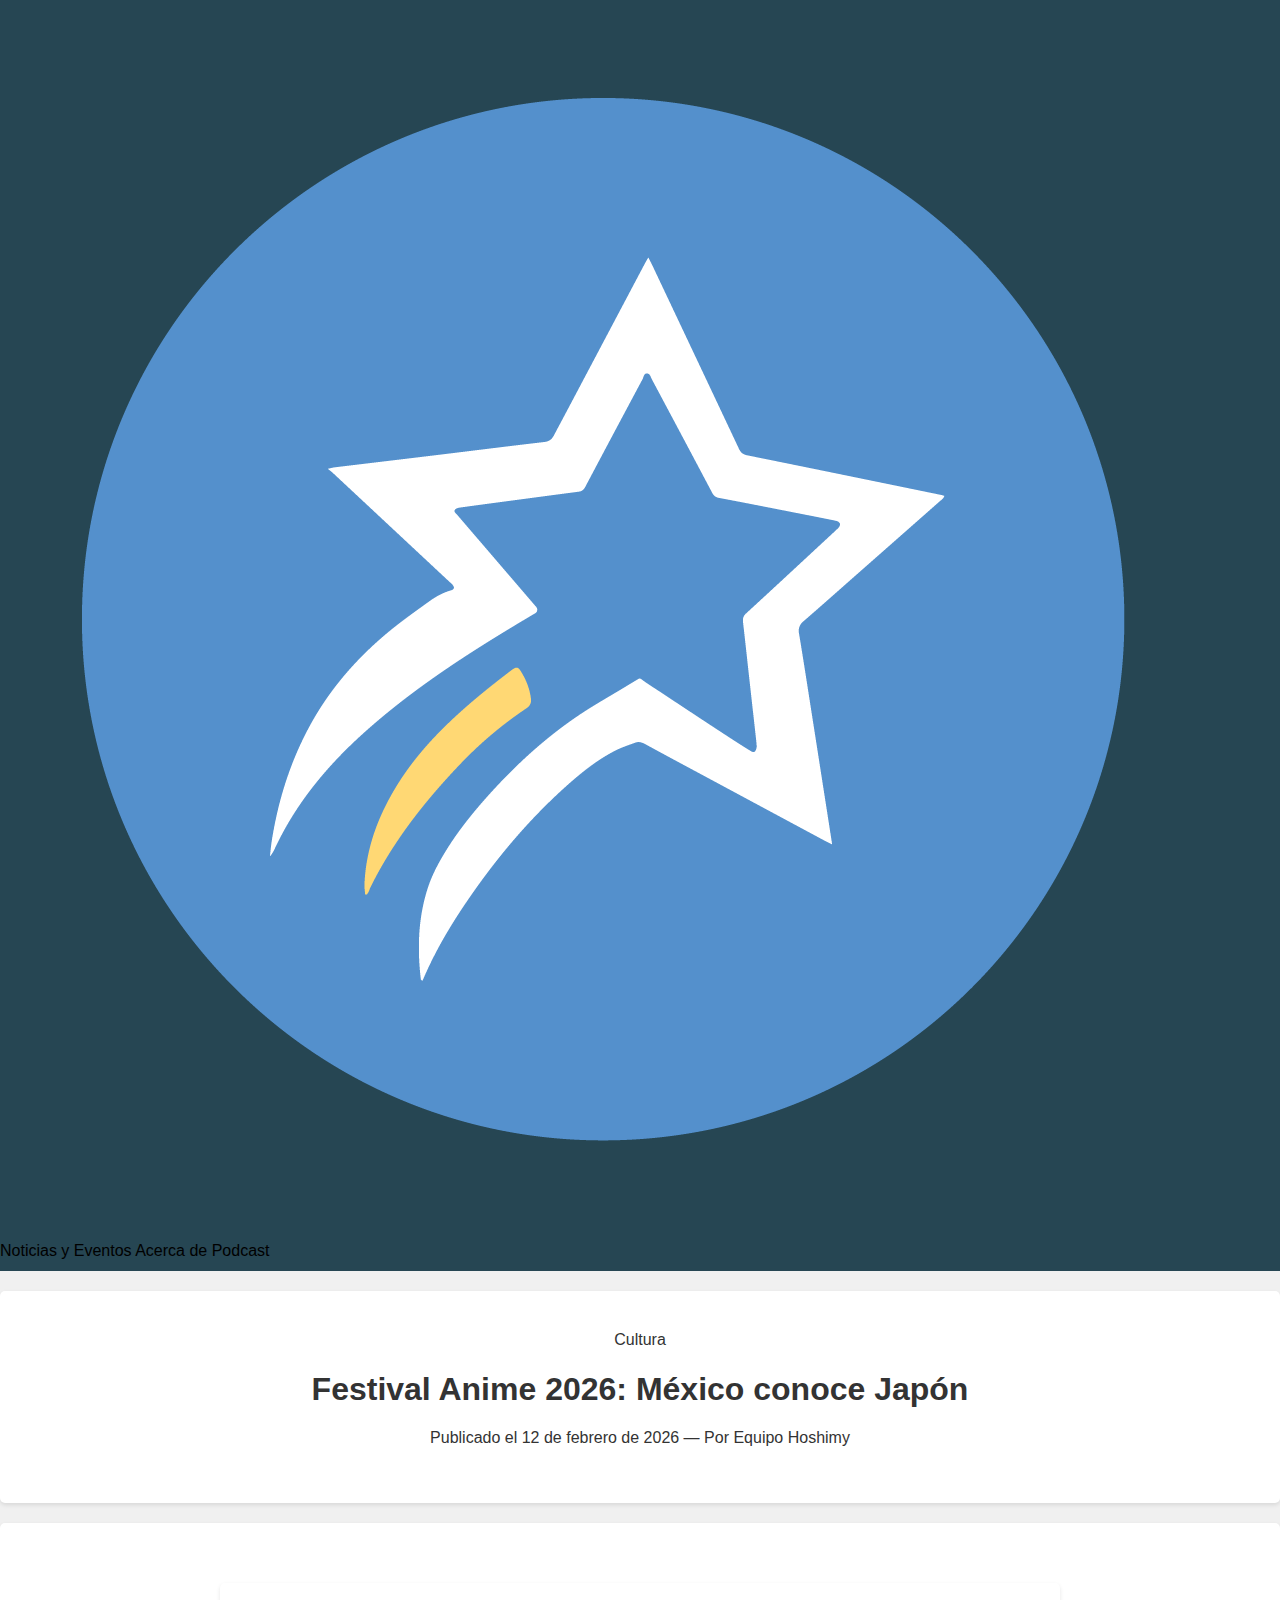
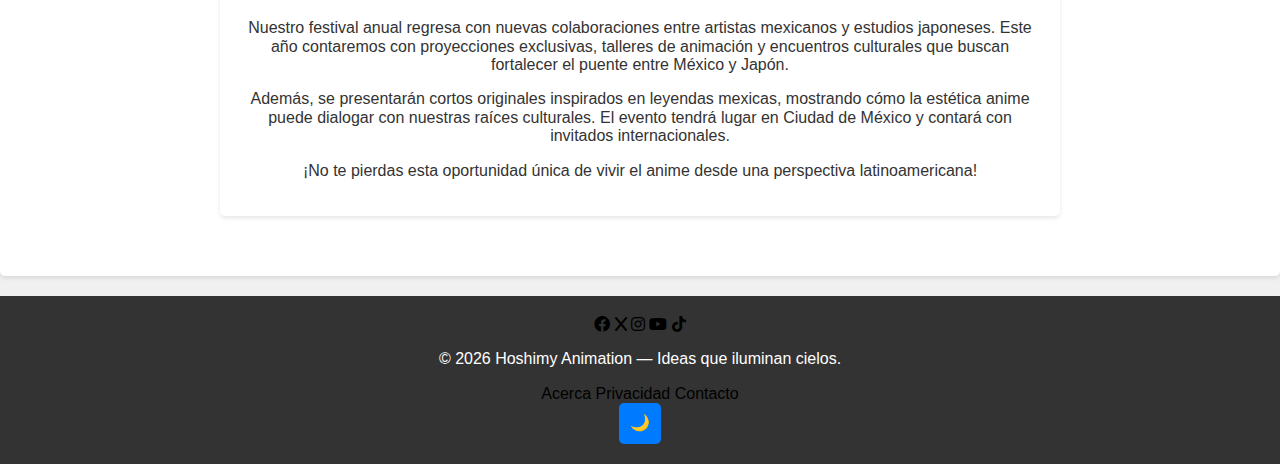
<file: es/eventos/post.html>
<!doctype html>
<html lang="es">
<head>
    <meta charset="utf-8" />
    <meta name="viewport" content="width=device-width, initial-scale=1" />
    <title>Eventos — Hoshimy post</title>
    <link rel="preconnect" href="https://fonts.googleapis.com">
    <link rel="preconnect" href="https://fonts.gstatic.com" crossorigin>
    <link href="https://fonts.googleapis.com/css2?family=Inter:wght@400;600;700&display=swap" rel="stylesheet">
    <link href="https://fonts.googleapis.com/css2?family=Akshar:wght@300..700&display=swap" rel="stylesheet">
    <link rel="stylesheet" href="https://cdn.jsdelivr.net/npm/bootstrap-icons@1.11.3/font/bootstrap-icons.min.css">
    <link rel="stylesheet" href="../../css/styles.css" />
    <link rel="stylesheet" href="../../css/normalize.css"/>
    <link rel="stylesheet" href="https://cdnjs.cloudflare.com/ajax/libs/font-awesome/6.0.0-beta3/css/all.min.css">
    <link rel="stylesheet" href="https://cdn.jsdelivr.net/npm/swiper@10/swiper-bundle.min.css">
    <link rel="stylesheet" href="https://fonts.googleapis.com/css2?family=Material+Symbols+Rounded:opsz,wght,FILL,GRAD@24,400,0,0" />
    <meta name="keywords" content="Anime, Manga, Oportunidades laborales, Publicar, Distribuir, Animar, Novelas ligeras, Japón, Latinoamérica, Talento emergente, Creatividad, Sueños, Cultura japonesa, Asia.">
    <meta name="description" content="Creamos oportunidades para artistas y ofrecemos plataformas donde puedan publicar, distribuir y animar sus obras. Queremos producir anime no solo en Japón, sino también en América Latina, dando visibilidad al talento local.
    Todo esto lo hacemos a un costo accesible, especialmente para quienes tienen recursos limitados pero un mundo de imaginación por compartir.">
    <meta http-equiv="Cache-control" content="no-cache"/>
    <meta http-equiv="X-Frame-Options" content="sameorigin"/>
    <meta http-equiv="pragma" content="no-cache"/>
</head>

<body>
  <!-- Header -->
  <header class="site-header">
    <div class="container header-inner">
      <a class="logo" href="https://www.hoshimyanimation.com">
        <img src="../../img/logo.png" alt="Hoshimy Animation Logo" />
      </a>
      <nav class="nav">
        <a href="https://www.hoshimyanimation.com/es/noticias">Noticias y Eventos</a>
        <a href="https://www.hoshimyanimation.com/es/acerca">Acerca de</a>
        <a href="https://podcast.hoshimyanimation.com">Podcast</a>
      </nav>
    </div>
  </header>

  <!-- Hero del post -->
  <section class="hero">
    <div class="container hero-inner">
      <div class="hero-content">
        <span class="badge">Cultura</span>
        <h1>Festival Anime 2026: México conoce Japón</h1>
        <p>Publicado el 12 de febrero de 2026 — Por Equipo Hoshimy</p>
      </div>
    </div>
  </section>

  <!-- Contenido del post -->
  <section class="container">
    <article class="card">
      <div class="card-body">
        <p>
          Nuestro festival anual regresa con nuevas colaboraciones entre artistas mexicanos y estudios japoneses.
          Este año contaremos con proyecciones exclusivas, talleres de animación y encuentros culturales que
          buscan fortalecer el puente entre México y Japón.
        </p>
        <p>
          Además, se presentarán cortos originales inspirados en leyendas mexicas, mostrando cómo la estética anime
          puede dialogar con nuestras raíces culturales. El evento tendrá lugar en Ciudad de México y contará con
          invitados internacionales.
        </p>
        <p>
          ¡No te pierdas esta oportunidad única de vivir el anime desde una perspectiva latinoamericana!
        </p>
      </div>
    </article>
  </section>

  <!-- Footer -->
  <footer class="site-footer" id="contacto">

    <div class="container footer-inner">
            <div class="social-links">
        <a href="https://www.facebook.com/share/1BPk31q3uG/" target="_blank"title="Facebook"><i class="fab fa-facebook" ></i></a>
        <a href="https://x.com/hoshimyanima?t=ekBu_6UMXmXeKjtoZ4ZPxg&s=35" target="_blank" title="X"><i class="fab fa-x"></i></a>
        <a href="https://www.instagram.com/hoshimyanimation?igsh=czl0OXVleHBkcm8w" target="_blank"title="Instagram"><i class="fab fa-instagram"></i></a>
        <a href="https://www.youtube.com/@HoshiiTV" target="_blank"title="YouTube"><i class="fab fa-youtube" ></i></a>
        <a href="https://www.tiktok.com/@hoshimyanimationofficial?is_from_webapp=1&sender_device=pc" target="_blank" aria-label="TikTok"><i class="fab fa-tiktok"></i></a>
    </div>
        <p>&copy; 2026 Hoshimy Animation — Ideas que iluminan cielos.</p>
        <nav class="footer-nav">
            <a href="https://www.hoshimyanimation.com/es/acerca">Acerca</a>
            <a href="https://www.hoshimyanimation.com/es/privacidad">Privacidad</a>
            <a href="mailto:contacto@hoshimyanimation.com">Contacto</a>
        </nav>
        <div class="footer-actions">
            <button id="themeToggle" class="theme-toggle" aria-label="Cambiar tema">🌙</button>
        </div>
    </div>
  </footer>
  <script src="../../js/app.js"></script>
</body>
</html>
</file>
<file: css/styles.css>
/* General Styles */
body {
    font-family: 'Roboto', sans-serif;
    margin: 0;
    padding: 0;
    box-sizing: border-box;
    background-color: #F0F0F0;
    color: #333;
}

header {
    background-color: #264653;
    color: #fff;
    padding: 10px 0;
}

nav ul {
    list-style: none;
    display: flex;
    justify-content: center;
    flex-wrap: wrap;
    margin: 0;
    padding: 0;
}

nav ul li {
    margin: 10px 15px;
}

nav ul li a {
    color: #fff;
    text-decoration: none;
    padding: 5px 10px;
    transition: background-color 0.3s;
}

nav ul li a:hover {
    background-color: #2A9D8F;
    border-radius: 5px;
}

section {
    padding: 40px 20px;
    text-align: center;
    background-color: #fff;
    margin: 20px 0;
    border-radius: 5px;
    box-shadow: 0 2px 4px rgba(0, 0, 0, 0.1);
}
/* Estilo inicial para secciones ocultas */
.section {
    opacity: 0;
    transition: opacity 0.6s ease-in-out;
}

/* Animaciones para la entrada */
.section.left {
    transform: translateX(-100%);
}

.section.right {
    transform: translateX(100%);
}

.section.top {
    transform: translateY(-100%);
}

.section.bottom {
    transform: translateY(100%);
}

/* Clase visible que se aplica cuando la sección está en la vista */
.section.visible {
    opacity: 1;
    transform: translateX(0) translateY(0);
}

/* Animaciones para la entrada desde diferentes direcciones */
@keyframes slideFromLeft {
    from {
        transform: translateX(-100%);
        opacity: 0;
    }
    to {
        transform: translateX(0);
        opacity: 1;
    }
}

@keyframes slideFromRight {
    from {
        transform: translateX(100%);
        opacity: 0;
    }
    to {
        transform: translateX(0);
        opacity: 1;
    }
}

@keyframes slideFromTop {
    from {
        transform: translateY(-100%);
        opacity: 0;
    }
    to {
        transform: translateY(0);
        opacity: 1;
    }
}

@keyframes slideFromBottom {
    from {
        transform: translateY(100%);
        opacity: 0;
    }
    to {
        transform: translateY(0);
        opacity: 1;
    }
}

/* Asignar animaciones a las clases */
.section.left.visible {
    animation: slideFromLeft 0.6s ease-in-out;
}

.section.right.visible {
    animation: slideFromRight 0.6s ease-in-out;
}

.section.top.visible {
    animation: slideFromTop 0.6s ease-in-out;
}

.section.bottom.visible {
    animation: slideFromBottom 0.6s ease-in-out;
}


#home {
    background: url('https://cdn.pixabay.com/photo/2016/03/26/13/09/cup-of-coffee-1280537_640.jpg') no-repeat center center/cover;
    color: #fff;
    padding: 100px 20px;
    background-blend-mode: overlay;
}
#about{
    background: url('https://cdn.pixabay.com/photo/2024/03/29/23/36/village-8663792_1280.jpg') no-repeat center center/cover;
    color: #fff;
    padding: 100px 20px;
    background-blend-mode: overlay;
}


h1, h2, h3, h4, h5, h6 {
    font-family: 'Montserrat', sans-serif;
}

h2.japanese-text {
    font-family: 'Sawarabi Mincho', serif;
}

#services .service, #projects .project, article {
    margin: 20px auto;
    max-width: 800px;
    padding: 20px;
    background-color: #fff;
    border-radius: 5px;
    box-shadow: 0 2px 4px rgba(0, 0, 0, 0.1);
}
.quit-hip article,a{
    color: black;
    cursor: default;
    text-decoration: none;
}
.project img {
    max-width: 100%;
    border-radius: 5px;
}
/* Estilo general para el formulario */


form {
    max-width: 600px;
    margin: auto;
    padding: 1em;
    background: #f9f9f9;
    border-radius: 5px;
}

/* Estilo para las etiquetas y campos de entrada */
label {
    margin-top: 1em;
    color: #333;
    display: block;
    font-weight: bold;
}

input[type="text"],
input[type="email"],
select,
textarea {
    width: 100%;
    padding: 0.8em;
    margin-top: 0.2em;
    border-radius: 5px;
    border: 1px solid #ccc;
    box-sizing: border-box;
}

textarea {
    resize: vertical;
    max-height: 150px;
}

/* Estilo para los botones */
button {
    margin-top: 1em;
    padding: 0.7em;
    color: #fff;
    background-color: #007BFF;
    border: none;
    border-radius: 5px;
    cursor: pointer;
}

button:hover {
    background-color: #0056b3;
}

/* Estilos responsivos */
@media (max-width: 600px) {
    form {
        padding: 0.5em;
    }

    input[type="text"],
    input[type="email"],
    select,
    textarea {
        font-size: 0.9em;
    }

    button {
        padding: 0.6em;
        font-size: 0.9em;
    }
}


footer {
    background-color: #264653;
    color: #fff;
    text-align: center;
    padding: 10px 0;
    margin-top: 20px;
}

/* Responsive Styles */
@media (max-width: 768px) {
    nav ul {
        flex-direction: column;
    }

    nav ul li {
        margin: 5px 0;
    }

    section {
        padding: 20px 10px;
    }

    #services .service, #projects .project, article {
        max-width: 100%;
    }

    form {
        padding: 0 10px;
    }
}

@media (max-width: 480px) {
    #home {
        padding: 80px 20px;
    }

    .project img {
        width: 100%;
    }
}

/* General Footer Styles */
footer {
    text-align: center;
    padding: 20px;
    background-color: #333;
    color: #fff;
}

.social-icons a {
    color: #fff;
    margin: 0 10px;
    font-size: 24px;
    text-decoration: none;
}

.social-icons a:hover {
    color: #f39c12; /* Color al pasar el mouse */
}

/* Estilos generales y responsivos */

.language-switcher {
    display: flex;
    justify-content: center;
    margin-top: 20px;
}

.lang-button {
    background-color: #303f9f; /* Azul oscuro (primary color) */
    color: #ffffff; /* Blanco (neutral) */
    border: none; /* Sin borde */
    border-radius: 5px; /* Bordes redondeados */
    padding: 8px 15px; /* Tamaño reducido */
    margin: 0 5px; /* Espaciado reducido */
    cursor: pointer; /* Cursor de puntero */
    font-size: 14px; /* Tamaño de fuente reducido */
    font-family: 'Roboto', sans-serif; /* Fuente */
    transition: background-color 0.3s ease; /* Transición suave para el fondo */
}

.lang-button:hover {
    background-color: #f44336; /* Rojo (secondary color) al pasar el cursor */
}

/* Ajustes para pantallas pequeñas */
@media (max-width: 600px) {
    .language-switcher {
        flex-direction: column; /* Cambiar a diseño de columna para dispositivos muy pequeños */
        align-items: center; /* Centrar los botones */
    }

    .lang-button {
        margin-bottom: 10px; /* Añadir espacio debajo de cada botón */
    }
}


/* Botones de navegación verticales */
.prev, .next {
    position: absolute;
    top: 50%;
    transform: translateY(-50%);
    background-color: rgba(0, 0, 0, 0.5);
    border: none;
    color: white;
    padding: 15px;
    cursor: pointer;
    z-index: 1000;
    width: 50px; /* Aumenta el ancho para hacerlos verticales */
    text-align: center;
    line-height: 1.5;
}

.prev {
    left: 10px; /* Ubica el botón a la izquierda */
}

.next {
    right: 10px; /* Ubica el botón a la derecha */
}

.prev:hover, .next:hover {
    background-color: rgba(0, 0, 0, 0.7);
}

/* Indicadores debajo del carrusel */
.indicators {
    text-align: center;
    position: absolute;
    bottom: 15px;
    width: 100%;
}

.dot {
    cursor: pointer;
    height: 15px;
    width: 15px;
    margin: 0 2px;
    background-color: #bbb;
    border-radius: 50%;
    display: inline-block;
    transition: background-color 0.6s ease;
}

.active, .dot:hover {
    background-color: #717171;
}

/* Ajustes para el contenedor del carrusel */
.carousel-container {
    position: relative;
    max-width: 100%;
    margin: auto;
    overflow: hidden;
}

.carousel {
    display: flex;
    transition: transform 0.5s ease-in-out;
}

.carousel-slide {
    position: relative;
    min-width: 100%;
    box-sizing: border-box;
}

.carousel-slide img {
    width: 100%;
    height: auto;
    display: block;
}

/* Texto sobre las imágenes */
.carousel-caption {
    position: absolute;
    bottom: 20px;
    left: 20px;
    color: white;
    background: rgba(0, 0, 0, 0.5);
    padding: 10px;
    border-radius: 5px;
}

.carousel-caption h2 {
    margin: 0;
    font-size: 24px;
    font-family: 'Merriweather', serif;
}

.carousel-caption p {
    margin: 5px 0 0;
    font-size: 16px;
    font-family: 'Roboto', sans-serif;
}
</file>
